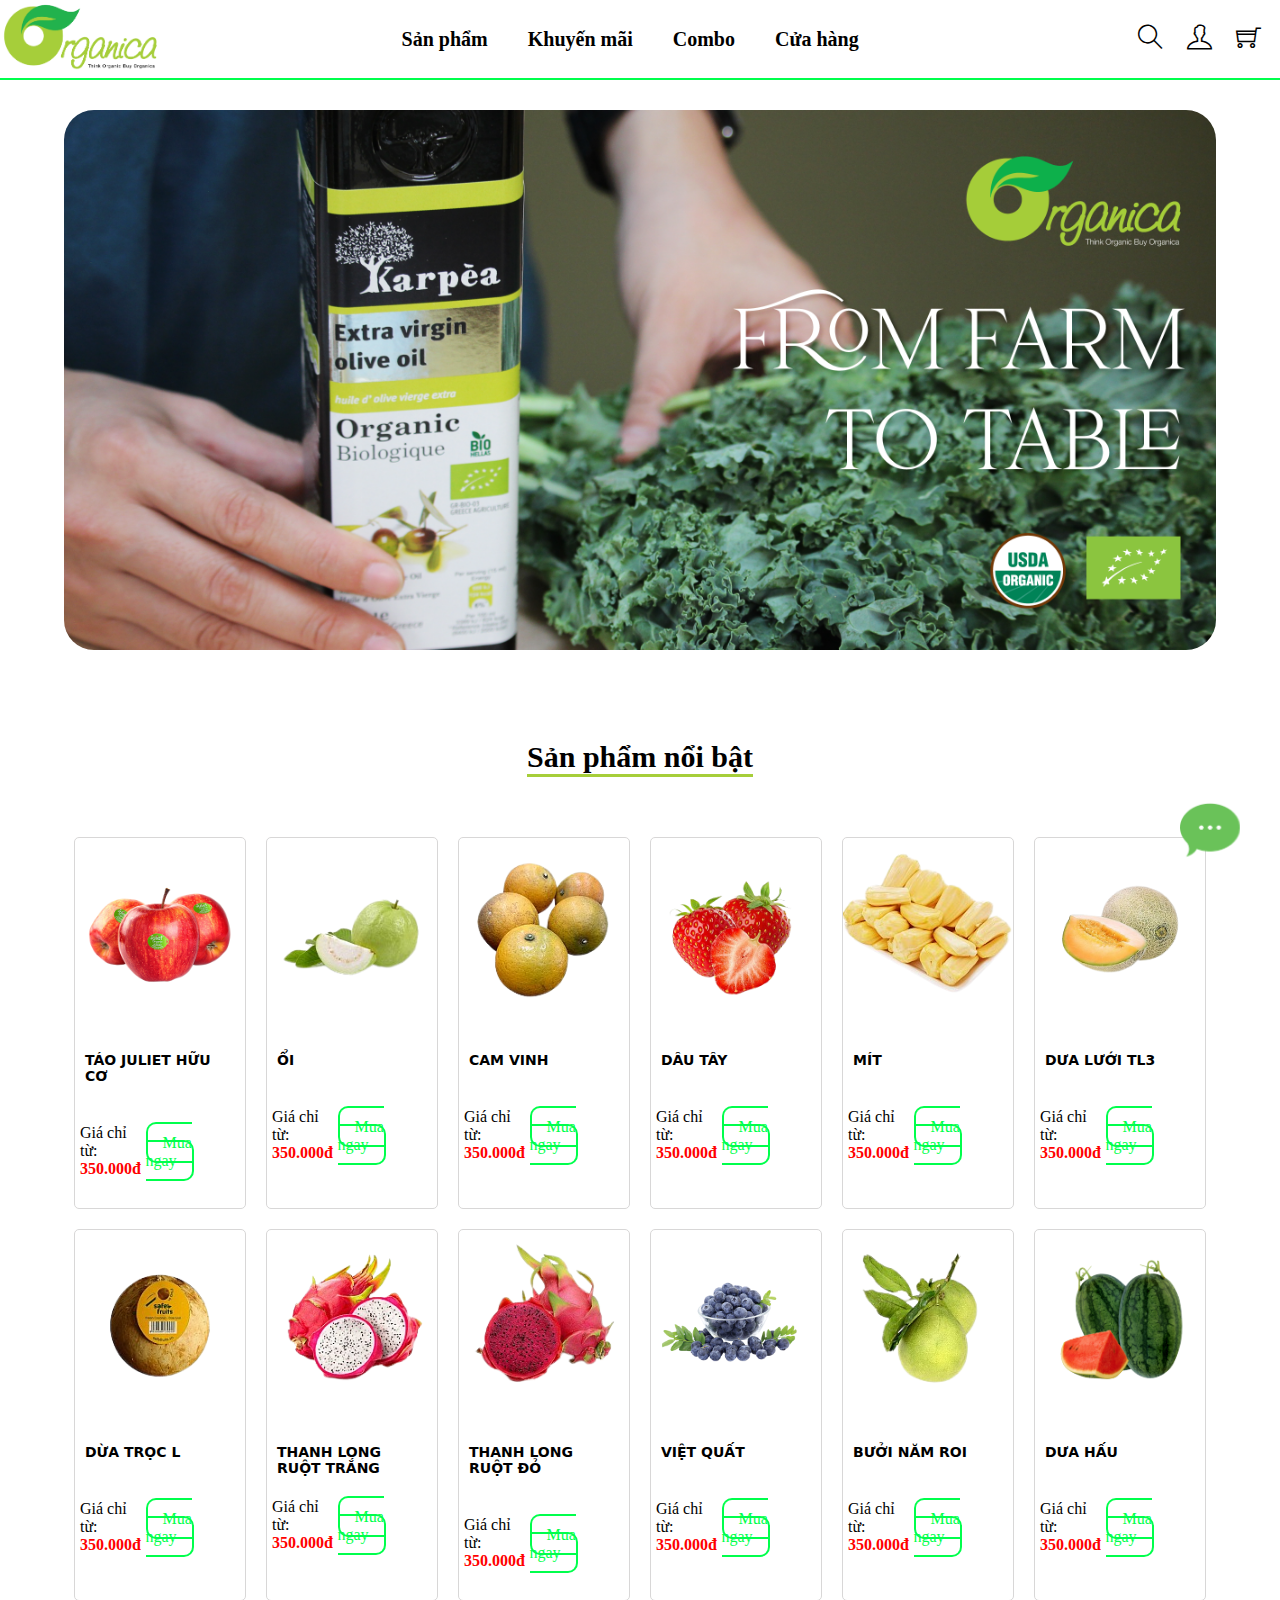
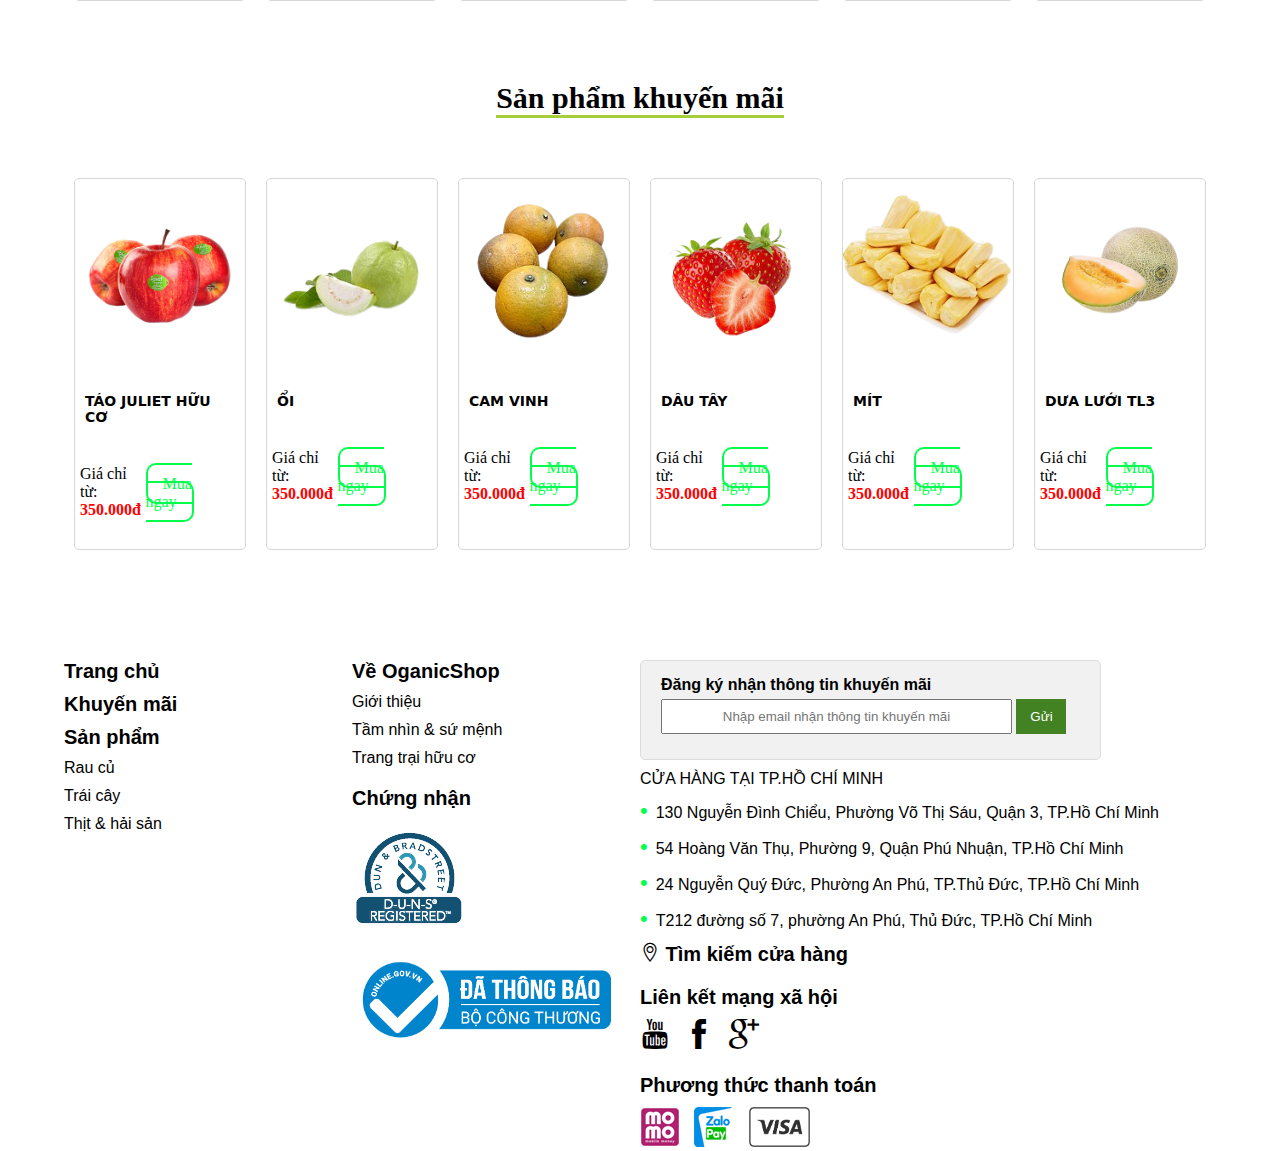
<file: index.html>
<!DOCTYPE html>
<html lang="en">

<head>
    <meta charset="UTF-8">
    <meta http-equiv="X-UA-Compatible" content="IE=edge">
    <meta name="viewport" content="width=device-width, initial-scale=1.0">
    <link rel="stylesheet" href="./Css/style.css">
    <link rel="stylesheet" href="./Asset/Icon/themify-icons-font/themify-icons/themify-icons.css">
    <title>Organic Shop</title>
    <link rel="Icon" href="./Asset/Img/Logo.png">
</head>

<body>
    <div class="container">
        <header>
            <div class="header-left">
                <a href=""><img src="./Asset/Img/bcc.png"
                        alt=""></a>
            </div>

            <div class="header-center">
                <ul>
                    <li class="ml20"><a href="#">Sản phẩm</a>
                        <ul>
                            <li><a href="">Trái cây</a></li>
                            <li><a href="">Rau củ</a></li>
                            <li><a href="">Thịt & hải sản</a></li>
                        </ul>
                    </li>
                </ul>

                <a href="#">Khuyến mãi</a>
                <a href="#">Combo</a>
                <a href="#">Cửa hàng</a>
            </div>

            <div class="header-right">
                <a href=""><i class="search-btn ti-search"></i></a>
                <a href="./Login/login.html"><i class="login-btn ti-user"></i></a>
                <a href="./Login/market.html"><i class="shopping-btn ti-shopping-cart"></i></a>
            </div>
        </header>

        <div class="banner">
            <img src="./Asset/Img/vv.png" alt="">
        </div>

        <div id="Trang1">

            <div id="thong-tin">
                <span>Sản phẩm nổi bật</span>

            </div>

            <div class="san-pham">
                <div class="san-pham-small">
                    <div class="hinh">
                        <a href="./Chi_tiet_san_pham/apple.html"><img src="./Asset/Img/AppleFull.png" alt=""></a>
                    </div>
                    <div class="tieu-de pdl">TÁO JULIET HỮU CƠ</div>

                    <div class="gia pdl">
                        <div class="gia pdl-left">
                            <p>Giá chỉ từ:</p>
                            <p><span>350.000đ</span></p>
                        </div>

                        <div class="gia pdl-right">
                            <a href="./Chi_tiet_san_pham/apple.html" class="mua-ngay-btn">Mua ngay</a>
                        </div>
                    </div>

                </div>



                <div class="san-pham-small">
                    <div class="hinh">
                        <a href="#"><img src="./Asset/Img/oi-removebg-preview.png" alt=""></a>
                    </div>
                    <div class="tieu-de pdl">ỔI</div>

                    <div class="gia pdl">
                        <div class="gia pdl-left">
                            <p>Giá chỉ từ:</p>
                            <p><span>350.000đ</span></p>
                        </div>

                        <div class="gia pdl-right">
                            <a href="" class="mua-ngay-btn">Mua ngay</a>
                        </div>
                    </div>

                </div>



                <div class="san-pham-small">
                    <div class="hinh">
                        <a href="#"><img src="./Asset/Img/cam-removebg-preview.png" alt=""></a>
                    </div>
                    <div class="tieu-de pdl">CAM VINH</div>

                    <div class="gia pdl">
                        <div class="gia pdl-left">
                            <p>Giá chỉ từ:</p>
                            <p><span>350.000đ</span></p>
                        </div>

                        <div class="gia pdl-right">
                            <a href="" class="mua-ngay-btn">Mua ngay</a>
                        </div>
                    </div>

                </div>



                <div class="san-pham-small">
                    <div class="hinh">
                        <a href="#"><img src="./Asset/Img/dautay-removebg-preview.png" alt=""></a>
                    </div>
                    <div class="tieu-de pdl">DÂU TÂY</div>

                    <div class="gia pdl">
                        <div class="gia pdl-left">
                            <p>Giá chỉ từ:</p>
                            <p><span>350.000đ</span></p>
                        </div>

                        <div class="gia pdl-right">
                            <a href="" class="mua-ngay-btn">Mua ngay</a>
                        </div>
                    </div>

                </div>

                <div class="san-pham-small">
                    <div class="hinh">
                        <a href="#"><img src="./Asset/Img/mit-removebg-preview.png" alt=""></a>
                    </div>
                    <div class="tieu-de pdl">MÍT</div>

                    <div class="gia pdl">
                        <div class="gia pdl-left">
                            <p>Giá chỉ từ:</p>
                            <p><span>350.000đ</span></p>
                        </div>

                        <div class="gia pdl-right">
                            <a href="" class="mua-ngay-btn">Mua ngay</a>
                        </div>
                    </div>

                </div>

                <div class="san-pham-small">
                    <div class="hinh">
                        <a href="#"><img src="./Asset/Img/dualuoi-removebg-preview.png" alt=""></a>
                    </div>
                    <div class="tieu-de pdl">DƯA LƯỚI TL3</div>

                    <div class="gia pdl">
                        <div class="gia pdl-left">
                            <p>Giá chỉ từ:</p>
                            <p><span>350.000đ</span></p>
                        </div>

                        <div class="gia pdl-right">
                            <a href="" class="mua-ngay-btn">Mua ngay</a>
                        </div>
                    </div>

                </div>


            </div>

            <div class="san-pham-bottom">
                <div class="san-pham-small">
                    <div class="hinh">
                        <a href="#"><img src="./Asset/Img/dua-removebg-preview.png" alt=""></a>
                    </div>
                    <div class="tieu-de pdl">DỪA TRỌC L</div>

                    <div class="gia pdl">
                        <div class="gia pdl-left">
                            <p>Giá chỉ từ:</p>
                            <p><span>350.000đ</span></p>
                        </div>

                        <div class="gia pdl-right">
                            <a href="" class="mua-ngay-btn">Mua ngay</a>
                        </div>
                    </div>

                </div>


                <div class="san-pham-small">
                    <div class="hinh">
                        <a href="#"><img src="./Asset/Img/thanhlongtrang-removebg-preview.png" alt=""></a>
                    </div>
                    <div class="tieu-de pdl">THANH LONG RUỘT TRẮNG</div>

                    <div class="gia pdl thanh-long-trang">
                        <div class="gia pdl-left">
                            <p>Giá chỉ từ:</p>
                            <p><span>350.000đ</span></p>
                        </div>

                        <div class="gia pdl-right">
                            <a href="" class="mua-ngay-btn">Mua ngay</a>
                        </div>
                    </div>

                </div>

                <div class="san-pham-small">
                    <div class="hinh">
                        <a href="#"><img src="./Asset/Img/thanhlong-removebg-preview.png" alt=""></a>
                    </div>
                    <div class="tieu-de pdl">THANH LONG RUỘT ĐỎ</div>

                    <div class="gia pdl ">
                        <div class="gia pdl-left">
                            <p>Giá chỉ từ:</p>
                            <p><span>350.000đ</span></p>
                        </div>

                        <div class="gia pdl-right">
                            <a href="" class="mua-ngay-btn">Mua ngay</a>
                        </div>
                    </div>

                </div>

                <div class="san-pham-small">
                    <div class="hinh">
                        <a href="#"><img src="./Asset/Img/vietquat-removebg-preview.png" alt=""></a>
                    </div>
                    <div class="tieu-de pdl">VIỆT QUẤT</div>

                    <div class="gia pdl">
                        <div class="gia pdl-left">
                            <p>Giá chỉ từ:</p>
                            <p><span>350.000đ</span></p>
                        </div>

                        <div class="gia pdl-right">
                            <a href="" class="mua-ngay-btn">Mua ngay</a>
                        </div>
                    </div>

                </div>

                <div class="san-pham-small">
                    <div class="hinh">
                        <a href="#"><img src="./Asset/Img/buoi-removebg-preview.png" alt=""></a>
                    </div>
                    <div class="tieu-de pdl">BƯỞI NĂM ROI</div>

                    <div class="gia pdl">
                        <div class="gia pdl-left">
                            <p>Giá chỉ từ:</p>
                            <p><span>350.000đ</span></p>
                        </div>

                        <div class="gia pdl-right">
                            <a href="" class="mua-ngay-btn">Mua ngay</a>
                        </div>
                    </div>

                </div>

                <div class="san-pham-small">
                    <div class="hinh">
                        <a href="#"><img src="./Asset/Img/duahau-removebg-preview.png" alt=""></a>
                    </div>
                    <div class="tieu-de pdl">DƯA HẤU</div>

                    <div class="gia pdl">
                        <div class="gia pdl-left">
                            <p>Giá chỉ từ:</p>
                            <p><span>350.000đ</span></p>
                        </div>

                        <div class="gia pdl-right">
                            <a href="" class="mua-ngay-btn">Mua ngay</a>
                        </div>
                    </div>

                </div>
            </div>
        </div>

        <!-- San pham khuyen------------------------------------------------------------------------- -->
        <div id="Trang2">

            <div id="thong-tin-2">
                <span>Sản phẩm khuyến mãi</span>

            </div>

            <div class="san-pham">
                <div class="san-pham-small">
                    <div class="hinh">
                        <a href="./Chi_tiet_san_pham/apple.html"><img src="./Asset/Img/AppleFull.png" alt=""></a>
                    </div>
                    <div class="tieu-de pdl">TÁO JULIET HỮU CƠ</div>

                    <div class="gia pdl">
                        <div class="gia pdl-left">
                            <p>Giá chỉ từ:</p>
                            <p><span>350.000đ</span></p>
                        </div>

                        <div class="gia pdl-right">
                            <a href="./Chi_tiet_san_pham/apple.html" class="mua-ngay-btn">Mua ngay</a>
                        </div>
                    </div>

                </div>



                <div class="san-pham-small">
                    <div class="hinh">
                        <a href="#"><img src="./Asset/Img/oi-removebg-preview.png" alt=""></a>
                    </div>
                    <div class="tieu-de pdl">ỔI</div>

                    <div class="gia pdl">
                        <div class="gia pdl-left">
                            <p>Giá chỉ từ:</p>
                            <p><span>350.000đ</span></p>
                        </div>

                        <div class="gia pdl-right">
                            <a href="" class="mua-ngay-btn">Mua ngay</a>
                        </div>
                    </div>

                </div>



                <div class="san-pham-small">
                    <div class="hinh">
                        <a href="#"><img src="./Asset/Img/cam-removebg-preview.png" alt=""></a>
                    </div>
                    <div class="tieu-de pdl">CAM VINH</div>

                    <div class="gia pdl">
                        <div class="gia pdl-left">
                            <p>Giá chỉ từ:</p>
                            <p><span>350.000đ</span></p>
                        </div>

                        <div class="gia pdl-right">
                            <a href="" class="mua-ngay-btn">Mua ngay</a>
                        </div>
                    </div>

                </div>



                <div class="san-pham-small">
                    <div class="hinh">
                        <a href="#"><img src="./Asset/Img/dautay-removebg-preview.png" alt=""></a>
                    </div>
                    <div class="tieu-de pdl">DÂU TÂY</div>

                    <div class="gia pdl">
                        <div class="gia pdl-left">
                            <p>Giá chỉ từ:</p>
                            <p><span>350.000đ</span></p>
                        </div>

                        <div class="gia pdl-right">
                            <a href="" class="mua-ngay-btn">Mua ngay</a>
                        </div>
                    </div>

                </div>

                <div class="san-pham-small">
                    <div class="hinh">
                        <a href="#"><img src="./Asset/Img/mit-removebg-preview.png" alt=""></a>
                    </div>
                    <div class="tieu-de pdl">MÍT</div>

                    <div class="gia pdl">
                        <div class="gia pdl-left">
                            <p>Giá chỉ từ:</p>
                            <p><span>350.000đ</span></p>
                        </div>

                        <div class="gia pdl-right">
                            <a href="" class="mua-ngay-btn">Mua ngay</a>
                        </div>
                    </div>

                </div>

                <div class="san-pham-small">
                    <div class="hinh">
                        <a href="#"><img src="./Asset/Img/dualuoi-removebg-preview.png" alt=""></a>
                    </div>
                    <div class="tieu-de pdl">DƯA LƯỚI TL3</div>

                    <div class="gia pdl">
                        <div class="gia pdl-left">
                            <p>Giá chỉ từ:</p>
                            <p><span>350.000đ</span></p>
                        </div>

                        <div class="gia pdl-right">
                            <a href="" class="mua-ngay-btn">Mua ngay</a>
                        </div>
                    </div>

                </div>


            </div>


        </div>

        <!-------------------------------------------- Fotter------------------------------------------- -->
        <footer>
            <div class="footer-1">
                <ul>
                    <li><a href="#"><p>Trang chủ</p></a></li>
                    <li><a href="#"><p>Khuyến mãi</p></a></li>
                    <li><a href="#"><p>Sản phẩm</p></a>
                        <ul class="ft1-sub">
                            <li><a href="#">Rau củ</a></li>
                            <li><a href="#">Trái cây</a></li>
                            <li><a href="#">Thịt & hải sản</a></li>
                        </ul>

                    </li>
                </ul>
            </div>

            <div class="footer-2">
                <ul>
                    <li><a href="#"><p>Về OganicShop</p> </a>
                        <ul class="ft2-sub">
                            <li><a href="#">Giới thiệu</a></li>
                            <li><a href="#">Tầm nhìn & sứ mệnh</a></li>
                            <li><a href="#">Trang trại hữu cơ</a></li>
                        </ul>
                    </li>

                </ul>


                <p><b>Chứng nhận</b></p>
                <img src="./Asset/Img/chungnhan1-removebg-preview.png" alt="">
                <img class="chungnhan-2" src="./Asset/Img/chungnhan2-removebg-preview.png" alt="">
            </div>

            <div class="footer-3">
                <div class="ft3-km">
                    <label for="">Đăng ký nhận thông tin khuyến mãi</label>
                    <div class="input-ft3">
                        <input type="text" name="email" value placeholder="Nhập email nhận thông tin khuyến mãi">
                        <span class="input-ft3-btn">
                            <button type="submit">Gửi</button>
                        </span>
                    </div>
                </div>

                <ul class="ft3-nav">
                    <li>
                        <p>CỬA HÀNG TẠI TP.HỒ CHÍ MINH</p>
                        <ul class="diachi-sub">
                            <li>130 Nguyễn Đình Chiểu, Phường Võ Thị Sáu, Quận 3, TP.Hồ Chí Minh</li>
                            <li>54 Hoàng Văn Thụ, Phường 9, Quận Phú Nhuận, TP.Hồ Chí Minh</li>
                            <li>24 Nguyễn Quý Đức, Phường An Phú, TP.Thủ Đức, TP.Hồ Chí Minh</li>
                            <li>T212 đường số 7, phường An Phú, Thủ Đức, TP.Hồ Chí Minh</li>
                        </ul>
                        <a href="./Chi_tiet_san_pham/location.html"><i class="location ti-location-pin"></i> Tìm kiếm cửa hàng</a>
                    </li>
                </ul>

                <ul class="mxh">
                    <li><p>Liên kết mạng xã hội</p>
                    <ul>
                        <li><a href=""><i class="youtube-btn ti-youtube"></i></a></li>
                        <li><a href="https://www.facebook.com/rossivo2004"><i class="facabook-btn ti-facebook"></i></a></li>
                        <li><a href=""><i class="google-btn ti-google"></i></a></li>
                    </ul>
                    </li>
                </ul>

                <ul class="pay">
                    <li><p>Phương thức thanh toán</p>
                    <ul class="mt10">
                        <li><img src="./Asset/Img/pay/zalo.png" alt=""></li>
                        <li><img src="./Asset/Img/pay/momo.png" alt=""></li>
                        <li><img class="visa-icon" src="./Asset/Img/pay/visa-removebg-preview.png" alt=""></li>
                    </ul>
                    </li>
                </ul>
            </div>
            

        </footer>

        <div class="chat-icon">
            <a href="#"><img src="./Asset/Img/chat-removebg-preview.png" alt=""></a>
        </div>

    </div>
</body>

</html>
</file>
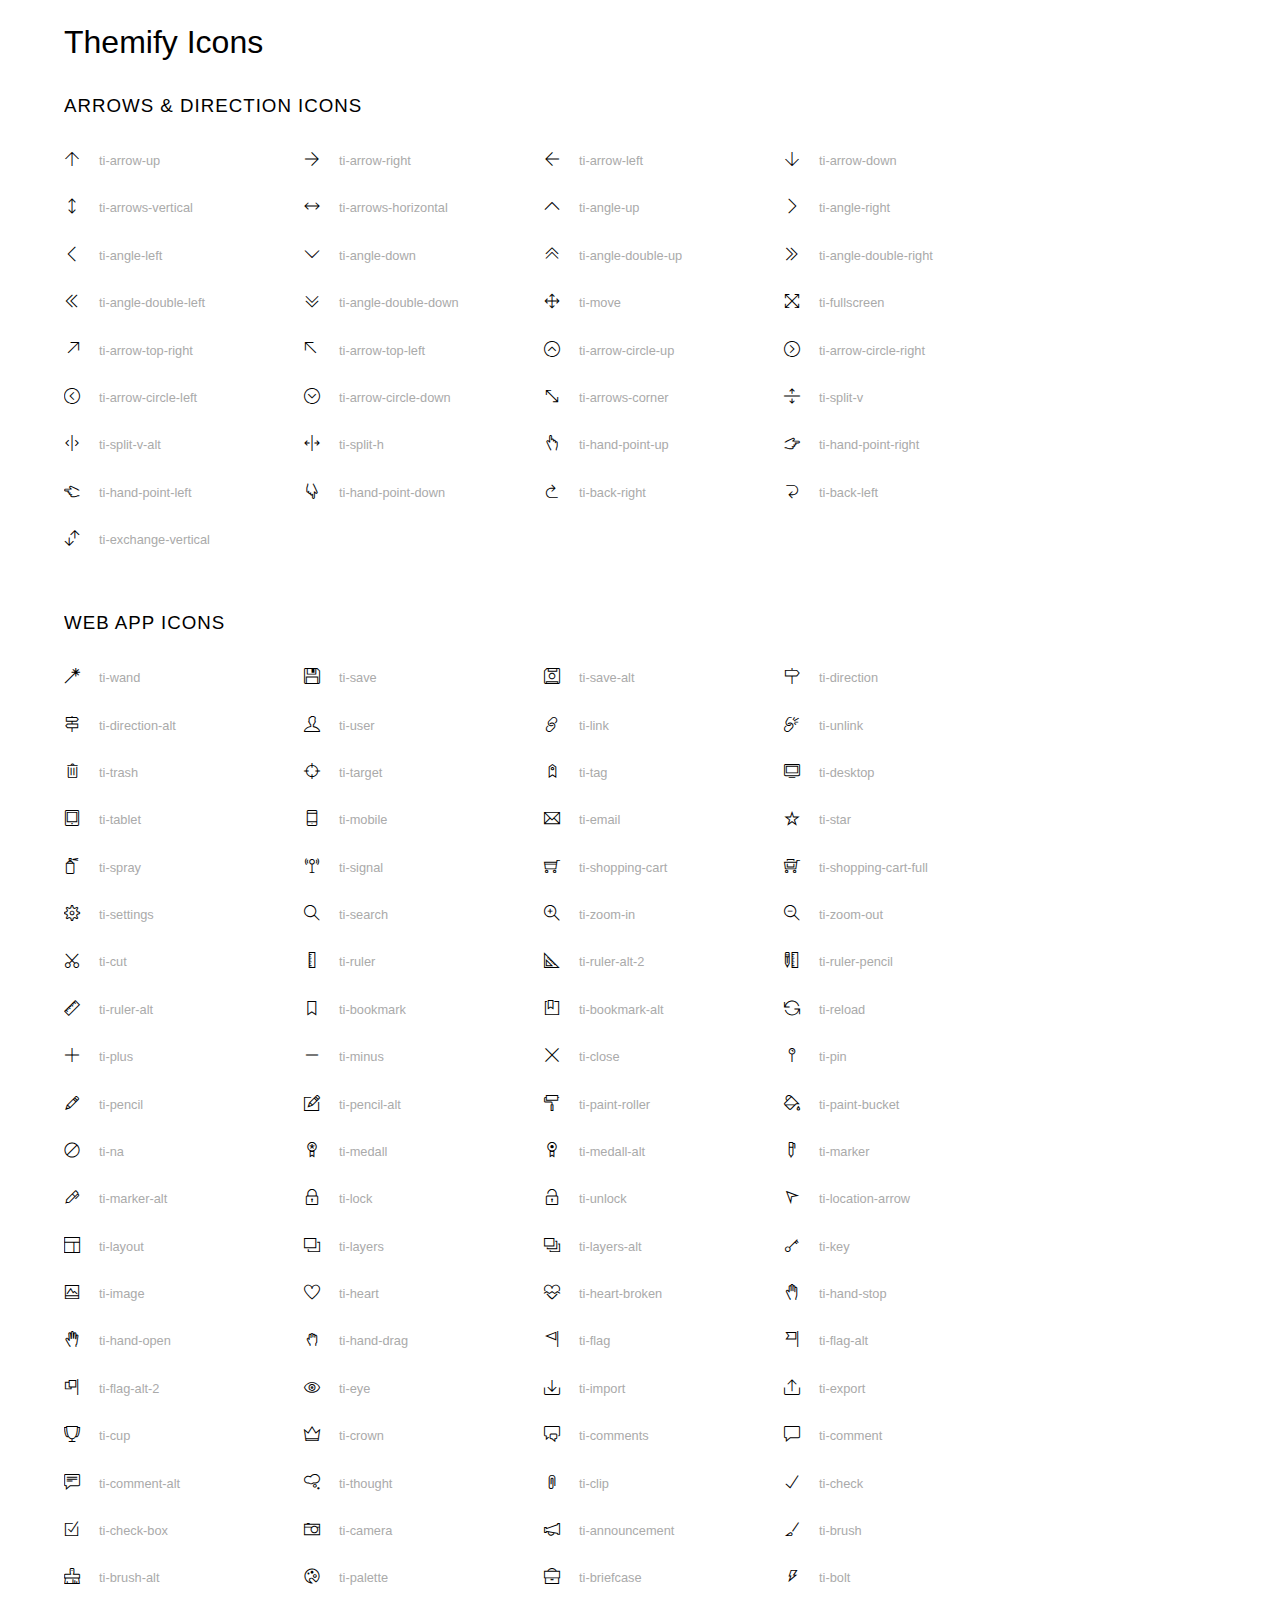
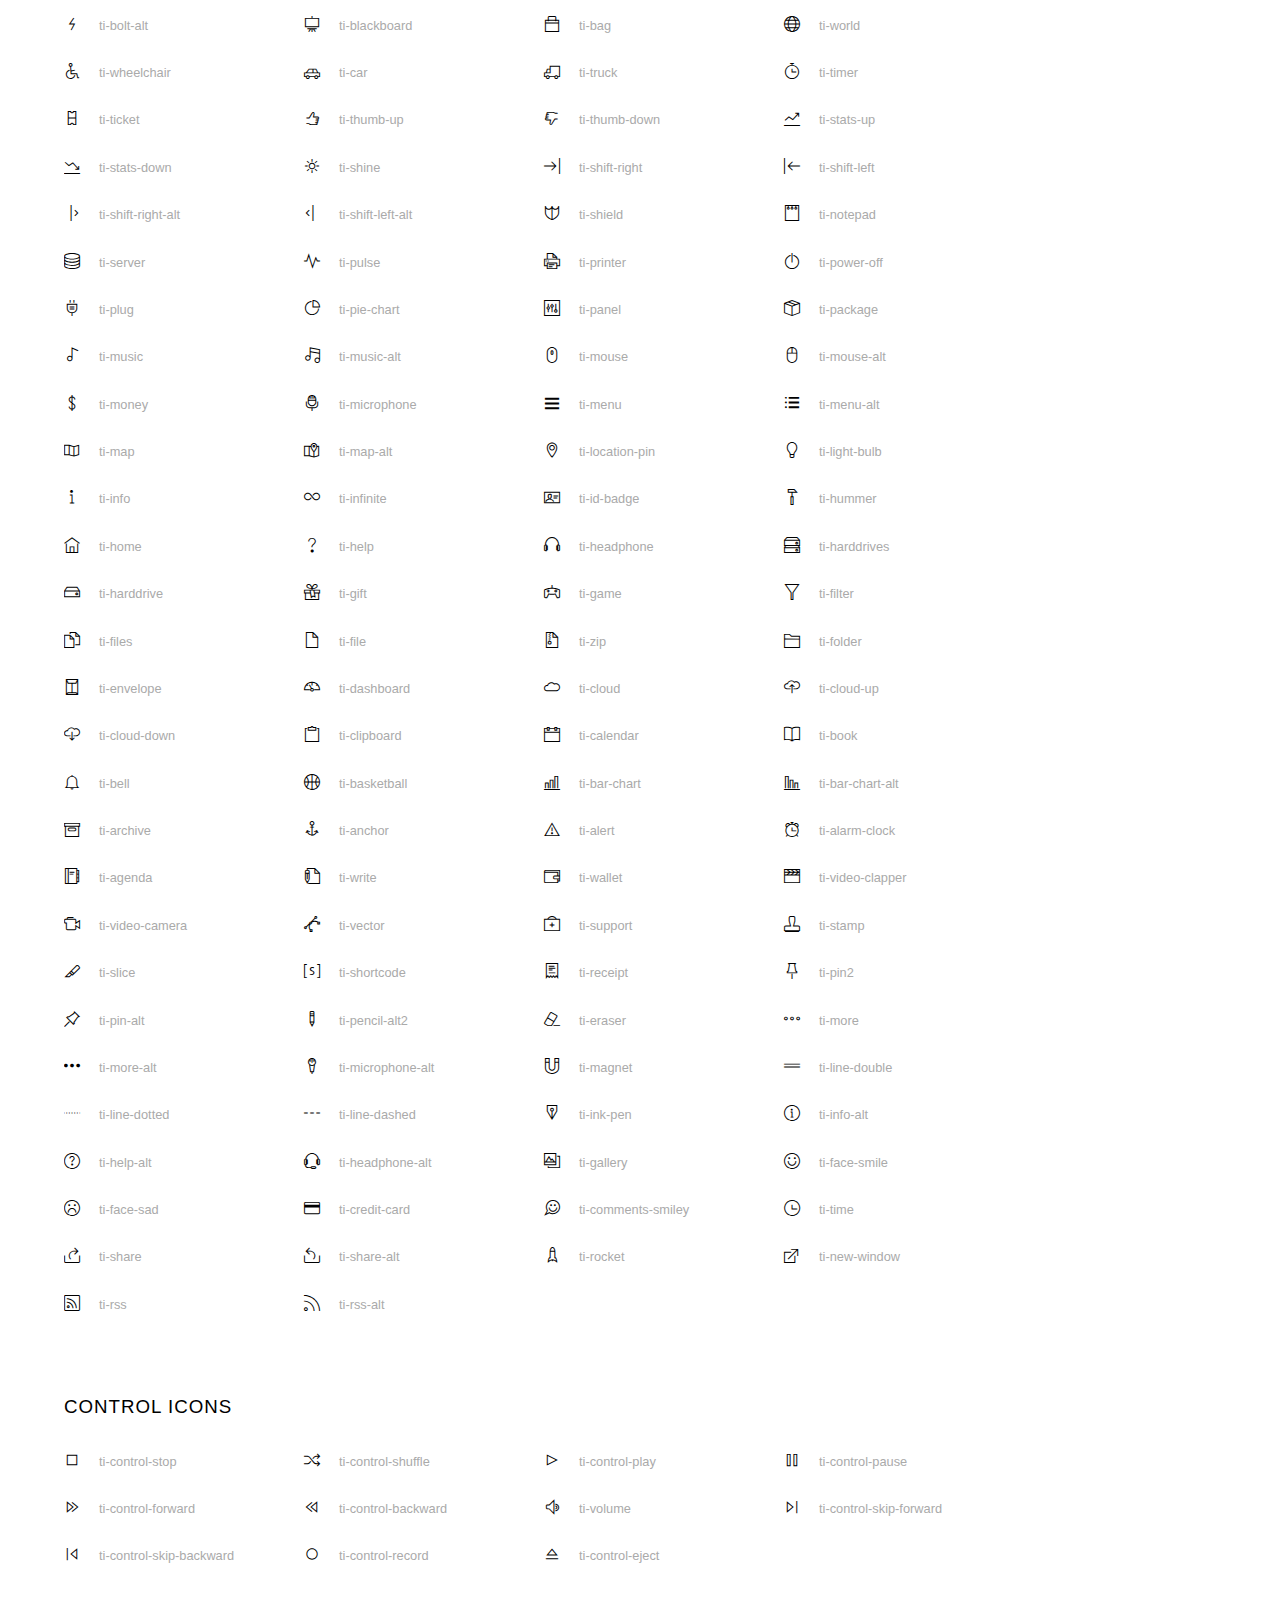
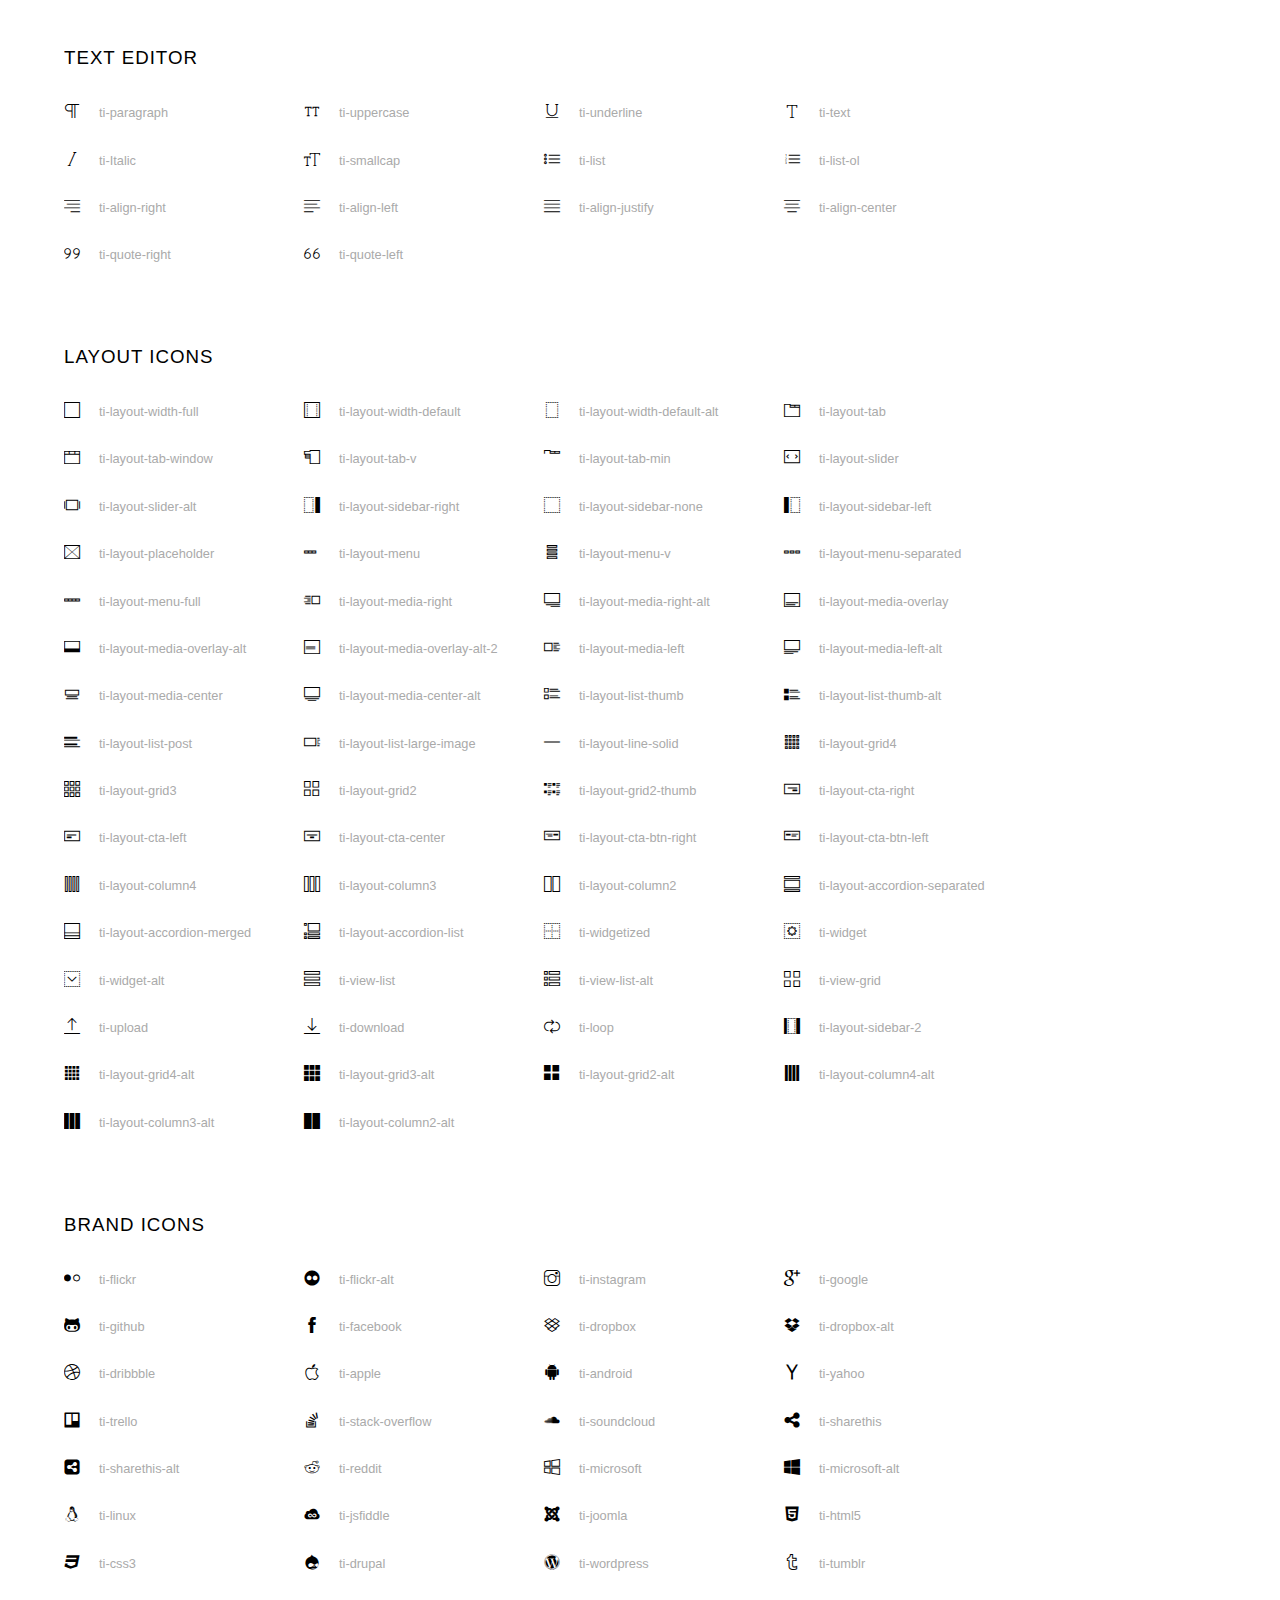
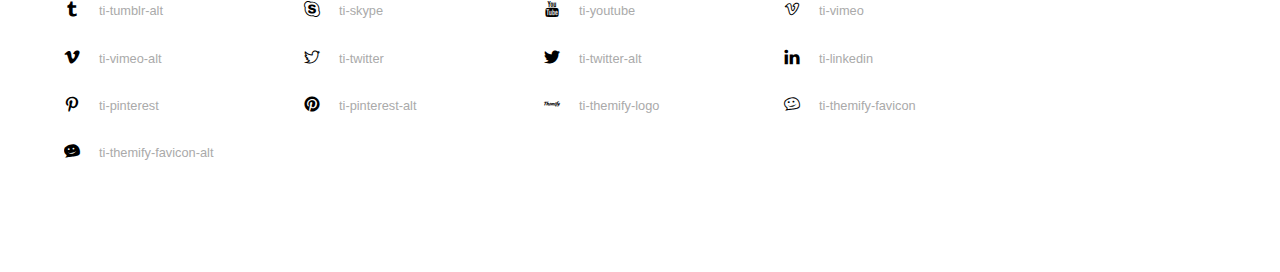
<file: Asset/Icon/themify-icons-font/themify-icons/index.html>
<!doctype html>
<html>
<head>
	<meta charset="utf-8">
	<title>Themify Icon Font</title>
	<meta name="viewport" content="width=device-width">
	<link rel="stylesheet" href="demo-files/demo.css">
	<link rel="stylesheet" href="themify-icons.css">
	<!--[if lt IE 8]><!-->
	<link rel="stylesheet" href="ie7/ie7.css">
	<!--<![endif]-->
</head>
<body>
	<h1>Themify Icons</h1>

	<div class="icon-section">

		<div class="icon-section">
			<h3>Arrows &amp; Direction Icons </h3>

			<div class="icon-container">
				<span class="ti-arrow-up"></span><span class="icon-name"> ti-arrow-up</span>
			</div>
			<div class="icon-container">
				<span class="ti-arrow-right"></span><span class="icon-name"> ti-arrow-right</span>
			</div>
			<div class="icon-container">
				<span class="ti-arrow-left"></span><span class="icon-name"> ti-arrow-left</span>
			</div>
			<div class="icon-container">
				<span class="ti-arrow-down"></span><span class="icon-name"> ti-arrow-down</span>
			</div>
			<div class="icon-container">
				<span class="ti-arrows-vertical"></span><span class="icon-name"> ti-arrows-vertical</span>
			</div>
			<div class="icon-container">
				<span class="ti-arrows-horizontal"></span><span class="icon-name"> ti-arrows-horizontal</span>
			</div>
			<div class="icon-container">
				<span class="ti-angle-up"></span><span class="icon-name"> ti-angle-up</span>
			</div>
			<div class="icon-container">
				<span class="ti-angle-right"></span><span class="icon-name"> ti-angle-right</span>
			</div>
			<div class="icon-container">
				<span class="ti-angle-left"></span><span class="icon-name"> ti-angle-left</span>
			</div>
			<div class="icon-container">
				<span class="ti-angle-down"></span><span class="icon-name"> ti-angle-down</span>
			</div>	
			<div class="icon-container">
				<span class="ti-angle-double-up"></span><span class="icon-name"> ti-angle-double-up</span>
			</div>
			<div class="icon-container">
				<span class="ti-angle-double-right"></span><span class="icon-name"> ti-angle-double-right</span>
			</div>
			<div class="icon-container">
				<span class="ti-angle-double-left"></span><span class="icon-name"> ti-angle-double-left</span>
			</div>
			<div class="icon-container">
				<span class="ti-angle-double-down"></span><span class="icon-name"> ti-angle-double-down</span>
			</div>					
			<div class="icon-container">
				<span class="ti-move"></span><span class="icon-name"> ti-move</span>
			</div>
			<div class="icon-container">
				<span class="ti-fullscreen"></span><span class="icon-name"> ti-fullscreen</span>
			</div>
			<div class="icon-container">
				<span class="ti-arrow-top-right"></span><span class="icon-name"> ti-arrow-top-right</span>
			</div>
			<div class="icon-container">
				<span class="ti-arrow-top-left"></span><span class="icon-name"> ti-arrow-top-left</span>
			</div>
			<div class="icon-container">
				<span class="ti-arrow-circle-up"></span><span class="icon-name"> ti-arrow-circle-up</span>
			</div>
			<div class="icon-container">
				<span class="ti-arrow-circle-right"></span><span class="icon-name"> ti-arrow-circle-right</span>
			</div>
			<div class="icon-container">
				<span class="ti-arrow-circle-left"></span><span class="icon-name"> ti-arrow-circle-left</span>
			</div>
			<div class="icon-container">
				<span class="ti-arrow-circle-down"></span><span class="icon-name"> ti-arrow-circle-down</span>
			</div>
			<div class="icon-container">
				<span class="ti-arrows-corner"></span><span class="icon-name"> ti-arrows-corner</span>
			</div>
			<div class="icon-container">
				<span class="ti-split-v"></span><span class="icon-name"> ti-split-v</span>
			</div>

			<div class="icon-container">
				<span class="ti-split-v-alt"></span><span class="icon-name"> ti-split-v-alt</span>
			</div>
			<div class="icon-container">
				<span class="ti-split-h"></span><span class="icon-name"> ti-split-h</span>
			</div>
			<div class="icon-container">
				<span class="ti-hand-point-up"></span><span class="icon-name"> ti-hand-point-up</span>
			</div>
			<div class="icon-container">
				<span class="ti-hand-point-right"></span><span class="icon-name"> ti-hand-point-right</span>
			</div>
			<div class="icon-container">
				<span class="ti-hand-point-left"></span><span class="icon-name"> ti-hand-point-left</span>
			</div>
			<div class="icon-container">
				<span class="ti-hand-point-down"></span><span class="icon-name"> ti-hand-point-down</span>
			</div>
			<div class="icon-container">
				<span class="ti-back-right"></span><span class="icon-name"> ti-back-right</span>
			</div>
			<div class="icon-container">
				<span class="ti-back-left"></span><span class="icon-name"> ti-back-left</span>
			</div>
			<div class="icon-container">
				<span class="ti-exchange-vertical"></span><span class="icon-name"> ti-exchange-vertical</span>
			</div>

		</div> <!-- Arrows Icons -->



		<h3>Web App Icons</h3>
		
		<div class="icon-section">

			<div class="icon-container">
				<span class="ti-wand"></span><span class="icon-name"> ti-wand</span>
			</div>
			<div class="icon-container">
				<span class="ti-save"></span><span class="icon-name"> ti-save</span>
			</div>
			<div class="icon-container">
				<span class="ti-save-alt"></span><span class="icon-name"> ti-save-alt</span>
			</div>

			<div class="icon-container">
				<span class="ti-direction"></span><span class="icon-name"> ti-direction</span>
			</div>
			<div class="icon-container">
				<span class="ti-direction-alt"></span><span class="icon-name"> ti-direction-alt</span>
			</div>
			<div class="icon-container">
				<span class="ti-user"></span><span class="icon-name"> ti-user</span>
			</div>
			<div class="icon-container">
				<span class="ti-link"></span><span class="icon-name"> ti-link</span>
			</div>
			<div class="icon-container">
				<span class="ti-unlink"></span><span class="icon-name"> ti-unlink</span>
			</div>
			<div class="icon-container">
				<span class="ti-trash"></span><span class="icon-name"> ti-trash</span>
			</div>
			<div class="icon-container">
				<span class="ti-target"></span><span class="icon-name"> ti-target</span>
			</div>
			<div class="icon-container">
				<span class="ti-tag"></span><span class="icon-name"> ti-tag</span>
			</div>
			<div class="icon-container">
				<span class="ti-desktop"></span><span class="icon-name"> ti-desktop</span>
			</div>
			<div class="icon-container">
				<span class="ti-tablet"></span><span class="icon-name"> ti-tablet</span>
			</div>
			<div class="icon-container">
				<span class="ti-mobile"></span><span class="icon-name"> ti-mobile</span>
			</div>
			<div class="icon-container">
				<span class="ti-email"></span><span class="icon-name"> ti-email</span>
			</div>	
			<div class="icon-container">
				<span class="ti-star"></span><span class="icon-name"> ti-star</span>
			</div>
			<div class="icon-container">
				<span class="ti-spray"></span><span class="icon-name"> ti-spray</span>
			</div>
			<div class="icon-container">
				<span class="ti-signal"></span><span class="icon-name"> ti-signal</span>
			</div>
			<div class="icon-container">
				<span class="ti-shopping-cart"></span><span class="icon-name"> ti-shopping-cart</span>
			</div>
			<div class="icon-container">
				<span class="ti-shopping-cart-full"></span><span class="icon-name"> ti-shopping-cart-full</span>
			</div>
			<div class="icon-container">
				<span class="ti-settings"></span><span class="icon-name"> ti-settings</span>
			</div>
			<div class="icon-container">
				<span class="ti-search"></span><span class="icon-name"> ti-search</span>
			</div>
			<div class="icon-container">
				<span class="ti-zoom-in"></span><span class="icon-name"> ti-zoom-in</span>
			</div>
			<div class="icon-container">
				<span class="ti-zoom-out"></span><span class="icon-name"> ti-zoom-out</span>
			</div>
			<div class="icon-container">
				<span class="ti-cut"></span><span class="icon-name"> ti-cut</span>
			</div>
			<div class="icon-container">
				<span class="ti-ruler"></span><span class="icon-name"> ti-ruler</span>
			</div>
			<div class="icon-container">
				<span class="ti-ruler-alt-2"></span><span class="icon-name"> ti-ruler-alt-2</span>
			</div>			
			<div class="icon-container">
				<span class="ti-ruler-pencil"></span><span class="icon-name"> ti-ruler-pencil</span>
			</div>
			<div class="icon-container">
				<span class="ti-ruler-alt"></span><span class="icon-name"> ti-ruler-alt</span>
			</div>
			<div class="icon-container">
				<span class="ti-bookmark"></span><span class="icon-name"> ti-bookmark</span>
			</div>
			<div class="icon-container">
				<span class="ti-bookmark-alt"></span><span class="icon-name"> ti-bookmark-alt</span>
			</div>
			<div class="icon-container">
				<span class="ti-reload"></span><span class="icon-name"> ti-reload</span>
			</div>
			<div class="icon-container">
				<span class="ti-plus"></span><span class="icon-name"> ti-plus</span>
			</div>
			<div class="icon-container">
				<span class="ti-minus"></span><span class="icon-name"> ti-minus</span>
			</div>
			<div class="icon-container">
				<span class="ti-close"></span><span class="icon-name"> ti-close</span>
			</div>			
			<div class="icon-container">
				<span class="ti-pin"></span><span class="icon-name"> ti-pin</span>
			</div>
			<div class="icon-container">
				<span class="ti-pencil"></span><span class="icon-name"> ti-pencil</span>
			</div>
					
		  	<div class="icon-container">
				<span class="ti-pencil-alt"></span><span class="icon-name"> ti-pencil-alt</span>
			</div>
			<div class="icon-container">
				<span class="ti-paint-roller"></span><span class="icon-name"> ti-paint-roller</span>
			</div>
			<div class="icon-container">
				<span class="ti-paint-bucket"></span><span class="icon-name"> ti-paint-bucket</span>
			</div>
			<div class="icon-container">
				<span class="ti-na"></span><span class="icon-name"> ti-na</span>
			</div>
			<div class="icon-container">
				<span class="ti-medall"></span><span class="icon-name"> ti-medall</span>
			</div>
			<div class="icon-container">
				<span class="ti-medall-alt"></span><span class="icon-name"> ti-medall-alt</span>
			</div>
			<div class="icon-container">
				<span class="ti-marker"></span><span class="icon-name"> ti-marker</span>
			</div>
			<div class="icon-container">
				<span class="ti-marker-alt"></span><span class="icon-name"> ti-marker-alt</span>
			</div>

			<div class="icon-container">
				<span class="ti-lock"></span><span class="icon-name"> ti-lock</span>
			</div>
			<div class="icon-container">
				<span class="ti-unlock"></span><span class="icon-name"> ti-unlock</span>
			</div>
			<div class="icon-container">
				<span class="ti-location-arrow"></span><span class="icon-name"> ti-location-arrow</span>
			</div>
			<div class="icon-container">
				<span class="ti-layout"></span><span class="icon-name"> ti-layout</span>
			</div>
			<div class="icon-container">
				<span class="ti-layers"></span><span class="icon-name"> ti-layers</span>
			</div>
			<div class="icon-container">
				<span class="ti-layers-alt"></span><span class="icon-name"> ti-layers-alt</span>
			</div>
			<div class="icon-container">
				<span class="ti-key"></span><span class="icon-name"> ti-key</span>
			</div>
			<div class="icon-container">
				<span class="ti-image"></span><span class="icon-name"> ti-image</span>
			</div>
			<div class="icon-container">
				<span class="ti-heart"></span><span class="icon-name"> ti-heart</span>
			</div>
			<div class="icon-container">
				<span class="ti-heart-broken"></span><span class="icon-name"> ti-heart-broken</span>
			</div>
			<div class="icon-container">
				<span class="ti-hand-stop"></span><span class="icon-name"> ti-hand-stop</span>
			</div>
			<div class="icon-container">
				<span class="ti-hand-open"></span><span class="icon-name"> ti-hand-open</span>
			</div>
			<div class="icon-container">
				<span class="ti-hand-drag"></span><span class="icon-name"> ti-hand-drag</span>
			</div>
			<div class="icon-container">
				<span class="ti-flag"></span><span class="icon-name"> ti-flag</span>
			</div>
			<div class="icon-container">
				<span class="ti-flag-alt"></span><span class="icon-name"> ti-flag-alt</span>
			</div>
			<div class="icon-container">
				<span class="ti-flag-alt-2"></span><span class="icon-name"> ti-flag-alt-2</span>
			</div>
			<div class="icon-container">
				<span class="ti-eye"></span><span class="icon-name"> ti-eye</span>
			</div>
			<div class="icon-container">
				<span class="ti-import"></span><span class="icon-name"> ti-import</span>
			</div>			
			<div class="icon-container">
				<span class="ti-export"></span><span class="icon-name"> ti-export</span>
			</div>
			<div class="icon-container">
				<span class="ti-cup"></span><span class="icon-name"> ti-cup</span>
			</div>
			<div class="icon-container">
				<span class="ti-crown"></span><span class="icon-name"> ti-crown</span>
			</div>
			<div class="icon-container">
				<span class="ti-comments"></span><span class="icon-name"> ti-comments</span>
			</div>
			<div class="icon-container">
				<span class="ti-comment"></span><span class="icon-name"> ti-comment</span>
			</div>
			<div class="icon-container">
				<span class="ti-comment-alt"></span><span class="icon-name"> ti-comment-alt</span>
			</div>
			<div class="icon-container">
				<span class="ti-thought"></span><span class="icon-name"> ti-thought</span>
			</div>			
			<div class="icon-container">
				<span class="ti-clip"></span><span class="icon-name"> ti-clip</span>
			</div>

			<div class="icon-container">
				<span class="ti-check"></span><span class="icon-name"> ti-check</span>
			</div>
			<div class="icon-container">
				<span class="ti-check-box"></span><span class="icon-name"> ti-check-box</span>
			</div>
			<div class="icon-container">
				<span class="ti-camera"></span><span class="icon-name"> ti-camera</span>
			</div>
			<div class="icon-container">
				<span class="ti-announcement"></span><span class="icon-name"> ti-announcement</span>
			</div>
			<div class="icon-container">
				<span class="ti-brush"></span><span class="icon-name"> ti-brush</span>
			</div>
			<div class="icon-container">
				<span class="ti-brush-alt"></span><span class="icon-name"> ti-brush-alt</span>
			</div>
			<div class="icon-container">
				<span class="ti-palette"></span><span class="icon-name"> ti-palette</span>
			</div>			
			<div class="icon-container">
				<span class="ti-briefcase"></span><span class="icon-name"> ti-briefcase</span>
			</div>
			<div class="icon-container">
				<span class="ti-bolt"></span><span class="icon-name"> ti-bolt</span>
			</div>
			<div class="icon-container">
				<span class="ti-bolt-alt"></span><span class="icon-name"> ti-bolt-alt</span>
			</div>
			<div class="icon-container">
				<span class="ti-blackboard"></span><span class="icon-name"> ti-blackboard</span>
			</div>
			<div class="icon-container">
				<span class="ti-bag"></span><span class="icon-name"> ti-bag</span>
			</div>
			<div class="icon-container">
				<span class="ti-world"></span><span class="icon-name"> ti-world</span>
			</div>
			<div class="icon-container">
				<span class="ti-wheelchair"></span><span class="icon-name"> ti-wheelchair</span>
			</div>
			<div class="icon-container">
				<span class="ti-car"></span><span class="icon-name"> ti-car</span>
			</div>
			<div class="icon-container">
				<span class="ti-truck"></span><span class="icon-name"> ti-truck</span>
			</div>
			<div class="icon-container">
				<span class="ti-timer"></span><span class="icon-name"> ti-timer</span>
			</div>
			<div class="icon-container">
				<span class="ti-ticket"></span><span class="icon-name"> ti-ticket</span>
			</div>
			<div class="icon-container">
				<span class="ti-thumb-up"></span><span class="icon-name"> ti-thumb-up</span>
			</div>
			<div class="icon-container">
				<span class="ti-thumb-down"></span><span class="icon-name"> ti-thumb-down</span>
			</div>

			<div class="icon-container">
				<span class="ti-stats-up"></span><span class="icon-name"> ti-stats-up</span>
			</div>
			<div class="icon-container">
				<span class="ti-stats-down"></span><span class="icon-name"> ti-stats-down</span>
			</div>
			<div class="icon-container">
				<span class="ti-shine"></span><span class="icon-name"> ti-shine</span>
			</div>
			<div class="icon-container">
				<span class="ti-shift-right"></span><span class="icon-name"> ti-shift-right</span>
			</div>
			<div class="icon-container">
				<span class="ti-shift-left"></span><span class="icon-name"> ti-shift-left</span>
			</div>

			<div class="icon-container">
				<span class="ti-shift-right-alt"></span><span class="icon-name"> ti-shift-right-alt</span>
			</div>
			<div class="icon-container">
				<span class="ti-shift-left-alt"></span><span class="icon-name"> ti-shift-left-alt</span>
			</div>
			<div class="icon-container">
				<span class="ti-shield"></span><span class="icon-name"> ti-shield</span>
			</div>
			<div class="icon-container">
				<span class="ti-notepad"></span><span class="icon-name"> ti-notepad</span>
			</div>
			<div class="icon-container">
				<span class="ti-server"></span><span class="icon-name"> ti-server</span>
			</div>

			<div class="icon-container">
				<span class="ti-pulse"></span><span class="icon-name"> ti-pulse</span>
			</div>
			<div class="icon-container">
				<span class="ti-printer"></span><span class="icon-name"> ti-printer</span>
			</div>
			<div class="icon-container">
				<span class="ti-power-off"></span><span class="icon-name"> ti-power-off</span>
			</div>
			<div class="icon-container">
				<span class="ti-plug"></span><span class="icon-name"> ti-plug</span>
			</div>
			<div class="icon-container">
				<span class="ti-pie-chart"></span><span class="icon-name"> ti-pie-chart</span>
			</div>

			<div class="icon-container">
				<span class="ti-panel"></span><span class="icon-name"> ti-panel</span>
			</div>
			<div class="icon-container">
				<span class="ti-package"></span><span class="icon-name"> ti-package</span>
			</div>
			<div class="icon-container">
				<span class="ti-music"></span><span class="icon-name"> ti-music</span>
			</div>
			<div class="icon-container">
				<span class="ti-music-alt"></span><span class="icon-name"> ti-music-alt</span>
			</div>
			<div class="icon-container">
				<span class="ti-mouse"></span><span class="icon-name"> ti-mouse</span>
			</div>
			<div class="icon-container">
				<span class="ti-mouse-alt"></span><span class="icon-name"> ti-mouse-alt</span>
			</div>
			<div class="icon-container">
				<span class="ti-money"></span><span class="icon-name"> ti-money</span>
			</div>
			<div class="icon-container">
				<span class="ti-microphone"></span><span class="icon-name"> ti-microphone</span>
			</div>
			<div class="icon-container">
				<span class="ti-menu"></span><span class="icon-name"> ti-menu</span>
			</div>
			<div class="icon-container">
				<span class="ti-menu-alt"></span><span class="icon-name"> ti-menu-alt</span>
			</div>
			<div class="icon-container">
				<span class="ti-map"></span><span class="icon-name"> ti-map</span>
			</div>
			<div class="icon-container">
				<span class="ti-map-alt"></span><span class="icon-name"> ti-map-alt</span>
			</div>

			<div class="icon-container">
				<span class="ti-location-pin"></span><span class="icon-name"> ti-location-pin</span>
			</div>

			<div class="icon-container">
				<span class="ti-light-bulb"></span><span class="icon-name"> ti-light-bulb</span>
			</div>
			<div class="icon-container">
				<span class="ti-info"></span><span class="icon-name"> ti-info</span>
			</div>
			<div class="icon-container">
				<span class="ti-infinite"></span><span class="icon-name"> ti-infinite</span>
			</div>
			<div class="icon-container">
				<span class="ti-id-badge"></span><span class="icon-name"> ti-id-badge</span>
			</div>
			<div class="icon-container">
				<span class="ti-hummer"></span><span class="icon-name"> ti-hummer</span>
			</div>
			<div class="icon-container">
				<span class="ti-home"></span><span class="icon-name"> ti-home</span>
			</div>
			<div class="icon-container">
				<span class="ti-help"></span><span class="icon-name"> ti-help</span>
			</div>
			<div class="icon-container">
				<span class="ti-headphone"></span><span class="icon-name"> ti-headphone</span>
			</div>
			<div class="icon-container">
				<span class="ti-harddrives"></span><span class="icon-name"> ti-harddrives</span>
			</div>
			<div class="icon-container">
				<span class="ti-harddrive"></span><span class="icon-name"> ti-harddrive</span>
			</div>
			<div class="icon-container">
				<span class="ti-gift"></span><span class="icon-name"> ti-gift</span>
			</div>
			<div class="icon-container">
				<span class="ti-game"></span><span class="icon-name"> ti-game</span>
			</div>
			<div class="icon-container">
				<span class="ti-filter"></span><span class="icon-name"> ti-filter</span>
			</div>
			<div class="icon-container">
				<span class="ti-files"></span><span class="icon-name"> ti-files</span>
			</div>
			<div class="icon-container">
				<span class="ti-file"></span><span class="icon-name"> ti-file</span>
			</div>
			<div class="icon-container">
				<span class="ti-zip"></span><span class="icon-name"> ti-zip</span>
			</div>
			<div class="icon-container">
				<span class="ti-folder"></span><span class="icon-name"> ti-folder</span>
			</div>			
			<div class="icon-container">
				<span class="ti-envelope"></span><span class="icon-name"> ti-envelope</span>
			</div>


			<div class="icon-container">
				<span class="ti-dashboard"></span><span class="icon-name"> ti-dashboard</span>
			</div>
			<div class="icon-container">
				<span class="ti-cloud"></span><span class="icon-name"> ti-cloud</span>
			</div>
			<div class="icon-container">
				<span class="ti-cloud-up"></span><span class="icon-name"> ti-cloud-up</span>
			</div>
			<div class="icon-container">
				<span class="ti-cloud-down"></span><span class="icon-name"> ti-cloud-down</span>
			</div>
			<div class="icon-container">
				<span class="ti-clipboard"></span><span class="icon-name"> ti-clipboard</span>
			</div>
			<div class="icon-container">
				<span class="ti-calendar"></span><span class="icon-name"> ti-calendar</span>
			</div>
			<div class="icon-container">
				<span class="ti-book"></span><span class="icon-name"> ti-book</span>
			</div>
			<div class="icon-container">
				<span class="ti-bell"></span><span class="icon-name"> ti-bell</span>
			</div>
			<div class="icon-container">
				<span class="ti-basketball"></span><span class="icon-name"> ti-basketball</span>
			</div>
			<div class="icon-container">
				<span class="ti-bar-chart"></span><span class="icon-name"> ti-bar-chart</span>
			</div>
			<div class="icon-container">
				<span class="ti-bar-chart-alt"></span><span class="icon-name"> ti-bar-chart-alt</span>
			</div>


			<div class="icon-container">
				<span class="ti-archive"></span><span class="icon-name"> ti-archive</span>
			</div>
			<div class="icon-container">
				<span class="ti-anchor"></span><span class="icon-name"> ti-anchor</span>
			</div>

			<div class="icon-container">
				<span class="ti-alert"></span><span class="icon-name"> ti-alert</span>
			</div>
			<div class="icon-container">
				<span class="ti-alarm-clock"></span><span class="icon-name"> ti-alarm-clock</span>
			</div>
			<div class="icon-container">
				<span class="ti-agenda"></span><span class="icon-name"> ti-agenda</span>
			</div>
			<div class="icon-container">
				<span class="ti-write"></span><span class="icon-name"> ti-write</span>
			</div>

			<div class="icon-container">
				<span class="ti-wallet"></span><span class="icon-name"> ti-wallet</span>
			</div>
			<div class="icon-container">
				<span class="ti-video-clapper"></span><span class="icon-name"> ti-video-clapper</span>
			</div>
			<div class="icon-container">
				<span class="ti-video-camera"></span><span class="icon-name"> ti-video-camera</span>
			</div>
			<div class="icon-container">
				<span class="ti-vector"></span><span class="icon-name"> ti-vector</span>
			</div>

			<div class="icon-container">
				<span class="ti-support"></span><span class="icon-name"> ti-support</span>
			</div>
			<div class="icon-container">
				<span class="ti-stamp"></span><span class="icon-name"> ti-stamp</span>
			</div>
			<div class="icon-container">
				<span class="ti-slice"></span><span class="icon-name"> ti-slice</span>
			</div>
			<div class="icon-container">
				<span class="ti-shortcode"></span><span class="icon-name"> ti-shortcode</span>
			</div>
			<div class="icon-container">
				<span class="ti-receipt"></span><span class="icon-name"> ti-receipt</span>
			</div>
			<div class="icon-container">
				<span class="ti-pin2"></span><span class="icon-name"> ti-pin2</span>
			</div>
			<div class="icon-container">
				<span class="ti-pin-alt"></span><span class="icon-name"> ti-pin-alt</span>
			</div>
			<div class="icon-container">
				<span class="ti-pencil-alt2"></span><span class="icon-name"> ti-pencil-alt2</span>
			</div>
			<div class="icon-container">
				<span class="ti-eraser"></span><span class="icon-name"> ti-eraser</span>
			</div>			
			<div class="icon-container">
				<span class="ti-more"></span><span class="icon-name"> ti-more</span>
			</div>
			<div class="icon-container">
				<span class="ti-more-alt"></span><span class="icon-name"> ti-more-alt</span>
			</div>
			<div class="icon-container">
				<span class="ti-microphone-alt"></span><span class="icon-name"> ti-microphone-alt</span>
			</div>
			<div class="icon-container">
				<span class="ti-magnet"></span><span class="icon-name"> ti-magnet</span>
			</div>
			<div class="icon-container">
				<span class="ti-line-double"></span><span class="icon-name"> ti-line-double</span>
			</div>
			<div class="icon-container">
				<span class="ti-line-dotted"></span><span class="icon-name"> ti-line-dotted</span>
			</div>
			<div class="icon-container">
				<span class="ti-line-dashed"></span><span class="icon-name"> ti-line-dashed</span>
			</div>

			<div class="icon-container">
				<span class="ti-ink-pen"></span><span class="icon-name"> ti-ink-pen</span>
			</div>
			<div class="icon-container">
				<span class="ti-info-alt"></span><span class="icon-name"> ti-info-alt</span>
			</div>
			<div class="icon-container">
				<span class="ti-help-alt"></span><span class="icon-name"> ti-help-alt</span>
			</div>
			<div class="icon-container">
				<span class="ti-headphone-alt"></span><span class="icon-name"> ti-headphone-alt</span>
			</div>

			<div class="icon-container">
				<span class="ti-gallery"></span><span class="icon-name"> ti-gallery</span>
			</div>
			<div class="icon-container">
				<span class="ti-face-smile"></span><span class="icon-name"> ti-face-smile</span>
			</div>
			<div class="icon-container">
				<span class="ti-face-sad"></span><span class="icon-name"> ti-face-sad</span>
			</div>
			<div class="icon-container">
				<span class="ti-credit-card"></span><span class="icon-name"> ti-credit-card</span>
			</div>
			<div class="icon-container">
				<span class="ti-comments-smiley"></span><span class="icon-name"> ti-comments-smiley</span>
			</div>
			<div class="icon-container">
				<span class="ti-time"></span><span class="icon-name"> ti-time</span>
			</div>
			<div class="icon-container">
				<span class="ti-share"></span><span class="icon-name"> ti-share</span>
			</div>
			<div class="icon-container">
				<span class="ti-share-alt"></span><span class="icon-name"> ti-share-alt</span>
			</div>
			<div class="icon-container">
				<span class="ti-rocket"></span><span class="icon-name"> ti-rocket</span>
			</div>

			<div class="icon-container">
				<span class="ti-new-window"></span><span class="icon-name"> ti-new-window</span>
			</div>

			<div class="icon-container">
				<span class="ti-rss"></span><span class="icon-name"> ti-rss</span>
			</div>

			<div class="icon-container">
				<span class="ti-rss-alt"></span><span class="icon-name"> ti-rss-alt</span>
			</div>
			
		</div><!-- Web App Icons -->


		<div class="icon-section">
			<h3>Control Icons</h3>
			<div class="icon-container">
				<span class="ti-control-stop"></span><span class="icon-name"> ti-control-stop</span>
			</div>
			<div class="icon-container">
				<span class="ti-control-shuffle"></span><span class="icon-name"> ti-control-shuffle</span>
			</div>
			<div class="icon-container">
				<span class="ti-control-play"></span><span class="icon-name"> ti-control-play</span>
			</div>
			<div class="icon-container">
				<span class="ti-control-pause"></span><span class="icon-name"> ti-control-pause</span>
			</div>
			<div class="icon-container">
				<span class="ti-control-forward"></span><span class="icon-name"> ti-control-forward</span>
			</div>
			<div class="icon-container">
				<span class="ti-control-backward"></span><span class="icon-name"> ti-control-backward</span>
			</div>	
			<div class="icon-container">
				<span class="ti-volume"></span><span class="icon-name"> ti-volume</span>
			</div>
			<div class="icon-container">
				<span class="ti-control-skip-forward"></span><span class="icon-name"> ti-control-skip-forward</span>
			</div>
			<div class="icon-container">
				<span class="ti-control-skip-backward"></span><span class="icon-name"> ti-control-skip-backward</span>
			</div>
			<div class="icon-container">
				<span class="ti-control-record"></span><span class="icon-name"> ti-control-record</span>
			</div>
			<div class="icon-container">
				<span class="ti-control-eject"></span><span class="icon-name"> ti-control-eject</span>
			</div>			
		</div> <!-- Control Icons -->


		<div class="icon-section">
			<h3>Text Editor</h3>

			<div class="icon-container">
				<span class="ti-paragraph"></span><span class="icon-name"> ti-paragraph</span>
			</div>
			<div class="icon-container">
				<span class="ti-uppercase"></span><span class="icon-name"> ti-uppercase</span>
			</div>

			<div class="icon-container">
				<span class="ti-underline"></span><span class="icon-name"> ti-underline</span>
			</div>
			<div class="icon-container">
				<span class="ti-text"></span><span class="icon-name"> ti-text</span>
			</div>
			<div class="icon-container">
				<span class="ti-Italic"></span><span class="icon-name"> ti-Italic</span>
			</div>
			<div class="icon-container">
				<span class="ti-smallcap"></span><span class="icon-name"> ti-smallcap</span>
			</div>
			<div class="icon-container">
				<span class="ti-list"></span><span class="icon-name"> ti-list</span>
			</div>
			<div class="icon-container">
				<span class="ti-list-ol"></span><span class="icon-name"> ti-list-ol</span>
			</div>
			<div class="icon-container">
				<span class="ti-align-right"></span><span class="icon-name"> ti-align-right</span>
			</div>
			<div class="icon-container">
				<span class="ti-align-left"></span><span class="icon-name"> ti-align-left</span>
			</div>
			<div class="icon-container">
				<span class="ti-align-justify"></span><span class="icon-name"> ti-align-justify</span>
			</div>
			<div class="icon-container">
				<span class="ti-align-center"></span><span class="icon-name"> ti-align-center</span>
			</div>
			<div class="icon-container">
				<span class="ti-quote-right"></span><span class="icon-name"> ti-quote-right</span>
			</div>
			<div class="icon-container">
				<span class="ti-quote-left"></span><span class="icon-name"> ti-quote-left</span>
			</div>

		</div> <!-- Text Editor -->



		<div class="icon-section">
			<h3>Layout Icons</h3>
			<div class="icon-container">
				<span class="ti-layout-width-full"></span><span class="icon-name"> ti-layout-width-full</span>
			</div>
			<div class="icon-container">
				<span class="ti-layout-width-default"></span><span class="icon-name"> ti-layout-width-default</span>
			</div>
			<div class="icon-container">
				<span class="ti-layout-width-default-alt"></span><span class="icon-name"> ti-layout-width-default-alt</span>
			</div>
			<div class="icon-container">
				<span class="ti-layout-tab"></span><span class="icon-name"> ti-layout-tab</span>
			</div>
			<div class="icon-container">
				<span class="ti-layout-tab-window"></span><span class="icon-name"> ti-layout-tab-window</span>
			</div>
			<div class="icon-container">
				<span class="ti-layout-tab-v"></span><span class="icon-name"> ti-layout-tab-v</span>
			</div>
			<div class="icon-container">
				<span class="ti-layout-tab-min"></span><span class="icon-name"> ti-layout-tab-min</span>
			</div>
			<div class="icon-container">
				<span class="ti-layout-slider"></span><span class="icon-name"> ti-layout-slider</span>
			</div>
			<div class="icon-container">
				<span class="ti-layout-slider-alt"></span><span class="icon-name"> ti-layout-slider-alt</span>
			</div>
			<div class="icon-container">
				<span class="ti-layout-sidebar-right"></span><span class="icon-name"> ti-layout-sidebar-right</span>
			</div>
			<div class="icon-container">
				<span class="ti-layout-sidebar-none"></span><span class="icon-name"> ti-layout-sidebar-none</span>
			</div>
			<div class="icon-container">
				<span class="ti-layout-sidebar-left"></span><span class="icon-name"> ti-layout-sidebar-left</span>
			</div>
			<div class="icon-container">
				<span class="ti-layout-placeholder"></span><span class="icon-name"> ti-layout-placeholder</span>
			</div>
			<div class="icon-container">
				<span class="ti-layout-menu"></span><span class="icon-name"> ti-layout-menu</span>
			</div>
			<div class="icon-container">
				<span class="ti-layout-menu-v"></span><span class="icon-name"> ti-layout-menu-v</span>
			</div>
			<div class="icon-container">
				<span class="ti-layout-menu-separated"></span><span class="icon-name"> ti-layout-menu-separated</span>
			</div>
			<div class="icon-container">
				<span class="ti-layout-menu-full"></span><span class="icon-name"> ti-layout-menu-full</span>
			</div>
			<div class="icon-container">
				<span class="ti-layout-media-right"></span><span class="icon-name"> ti-layout-media-right</span>
			</div>
			<div class="icon-container">
				<span class="ti-layout-media-right-alt"></span><span class="icon-name"> ti-layout-media-right-alt</span>
			</div>
			<div class="icon-container">
				<span class="ti-layout-media-overlay"></span><span class="icon-name"> ti-layout-media-overlay</span>
			</div>
			<div class="icon-container">
				<span class="ti-layout-media-overlay-alt"></span><span class="icon-name"> ti-layout-media-overlay-alt</span>
			</div>
			<div class="icon-container">
				<span class="ti-layout-media-overlay-alt-2"></span><span class="icon-name"> ti-layout-media-overlay-alt-2</span>
			</div>
			<div class="icon-container">
				<span class="ti-layout-media-left"></span><span class="icon-name"> ti-layout-media-left</span>
			</div>
			<div class="icon-container">
				<span class="ti-layout-media-left-alt"></span><span class="icon-name"> ti-layout-media-left-alt</span>
			</div>
			<div class="icon-container">
				<span class="ti-layout-media-center"></span><span class="icon-name"> ti-layout-media-center</span>
			</div>
			<div class="icon-container">
				<span class="ti-layout-media-center-alt"></span><span class="icon-name"> ti-layout-media-center-alt</span>
			</div>
			<div class="icon-container">
				<span class="ti-layout-list-thumb"></span><span class="icon-name"> ti-layout-list-thumb</span>
			</div>
			<div class="icon-container">
				<span class="ti-layout-list-thumb-alt"></span><span class="icon-name"> ti-layout-list-thumb-alt</span>
			</div>
			<div class="icon-container">
				<span class="ti-layout-list-post"></span><span class="icon-name"> ti-layout-list-post</span>
			</div>
			<div class="icon-container">
				<span class="ti-layout-list-large-image"></span><span class="icon-name"> ti-layout-list-large-image</span>
			</div>
			<div class="icon-container">
				<span class="ti-layout-line-solid"></span><span class="icon-name"> ti-layout-line-solid</span>
			</div>
			<div class="icon-container">
				<span class="ti-layout-grid4"></span><span class="icon-name"> ti-layout-grid4</span>
			</div>
			<div class="icon-container">
				<span class="ti-layout-grid3"></span><span class="icon-name"> ti-layout-grid3</span>
			</div>
			<div class="icon-container">
				<span class="ti-layout-grid2"></span><span class="icon-name"> ti-layout-grid2</span>
			</div>
			<div class="icon-container">
				<span class="ti-layout-grid2-thumb"></span><span class="icon-name"> ti-layout-grid2-thumb</span>
			</div>
			<div class="icon-container">
				<span class="ti-layout-cta-right"></span><span class="icon-name"> ti-layout-cta-right</span>
			</div>
			<div class="icon-container">
				<span class="ti-layout-cta-left"></span><span class="icon-name"> ti-layout-cta-left</span>
			</div>
			<div class="icon-container">
				<span class="ti-layout-cta-center"></span><span class="icon-name"> ti-layout-cta-center</span>
			</div>
			<div class="icon-container">
				<span class="ti-layout-cta-btn-right"></span><span class="icon-name"> ti-layout-cta-btn-right</span>
			</div>
			<div class="icon-container">
				<span class="ti-layout-cta-btn-left"></span><span class="icon-name"> ti-layout-cta-btn-left</span>
			</div>
			<div class="icon-container">
				<span class="ti-layout-column4"></span><span class="icon-name"> ti-layout-column4</span>
			</div>
			<div class="icon-container">
				<span class="ti-layout-column3"></span><span class="icon-name"> ti-layout-column3</span>
			</div>
			<div class="icon-container">
				<span class="ti-layout-column2"></span><span class="icon-name"> ti-layout-column2</span>
			</div>
			<div class="icon-container">
				<span class="ti-layout-accordion-separated"></span><span class="icon-name"> ti-layout-accordion-separated</span>
			</div>
			<div class="icon-container">
				<span class="ti-layout-accordion-merged"></span><span class="icon-name"> ti-layout-accordion-merged</span>
			</div>
			<div class="icon-container">
				<span class="ti-layout-accordion-list"></span><span class="icon-name"> ti-layout-accordion-list</span>
			</div>
			<div class="icon-container">
				<span class="ti-widgetized"></span><span class="icon-name"> ti-widgetized</span>
			</div>
			<div class="icon-container">
				<span class="ti-widget"></span><span class="icon-name"> ti-widget</span>
			</div>
			<div class="icon-container">
				<span class="ti-widget-alt"></span><span class="icon-name"> ti-widget-alt</span>
			</div>
			<div class="icon-container">
				<span class="ti-view-list"></span><span class="icon-name"> ti-view-list</span>
			</div>
			<div class="icon-container">
				<span class="ti-view-list-alt"></span><span class="icon-name"> ti-view-list-alt</span>
			</div>
			<div class="icon-container">
				<span class="ti-view-grid"></span><span class="icon-name"> ti-view-grid</span>
			</div>
			<div class="icon-container">
				<span class="ti-upload"></span><span class="icon-name"> ti-upload</span>
			</div>
			<div class="icon-container">
				<span class="ti-download"></span><span class="icon-name"> ti-download</span>
			</div>	
			<div class="icon-container">
				<span class="ti-loop"></span><span class="icon-name"> ti-loop</span>
			</div>
			<div class="icon-container">
				<span class="ti-layout-sidebar-2"></span><span class="icon-name"> ti-layout-sidebar-2</span>
			</div>
			<div class="icon-container">
				<span class="ti-layout-grid4-alt"></span><span class="icon-name"> ti-layout-grid4-alt</span>
			</div>
			<div class="icon-container">
				<span class="ti-layout-grid3-alt"></span><span class="icon-name"> ti-layout-grid3-alt</span>
			</div>
			<div class="icon-container">
				<span class="ti-layout-grid2-alt"></span><span class="icon-name"> ti-layout-grid2-alt</span>
			</div>
			<div class="icon-container">
				<span class="ti-layout-column4-alt"></span><span class="icon-name"> ti-layout-column4-alt</span>
			</div>
			<div class="icon-container">
				<span class="ti-layout-column3-alt"></span><span class="icon-name"> ti-layout-column3-alt</span>
			</div>
			<div class="icon-container">
				<span class="ti-layout-column2-alt"></span><span class="icon-name"> ti-layout-column2-alt</span>
			</div>		


		</div> <!-- Layout Icons -->


		<div class="icon-section">
			<h3>Brand Icons</h3>

			<div class="icon-container">
				<span class="ti-flickr"></span><span class="icon-name"> ti-flickr</span>
			</div>
			<div class="icon-container">
				<span class="ti-flickr-alt"></span><span class="icon-name"> ti-flickr-alt</span>
			</div>			
			<div class="icon-container">
				<span class="ti-instagram"></span><span class="icon-name"> ti-instagram</span>
			</div>
			<div class="icon-container">
				<span class="ti-google"></span><span class="icon-name"> ti-google</span>
			</div>
			<div class="icon-container">
				<span class="ti-github"></span><span class="icon-name"> ti-github</span>
			</div>

			<div class="icon-container">
				<span class="ti-facebook"></span><span class="icon-name"> ti-facebook</span>
			</div>
			<div class="icon-container">
				<span class="ti-dropbox"></span><span class="icon-name"> ti-dropbox</span>
			</div>
			<div class="icon-container">
				<span class="ti-dropbox-alt"></span><span class="icon-name"> ti-dropbox-alt</span>
			</div>
			<div class="icon-container">
				<span class="ti-dribbble"></span><span class="icon-name"> ti-dribbble</span>
			</div>
			<div class="icon-container">
				<span class="ti-apple"></span><span class="icon-name"> ti-apple</span>
			</div>
			<div class="icon-container">
				<span class="ti-android"></span><span class="icon-name"> ti-android</span>
			</div>
			<div class="icon-container">
				<span class="ti-yahoo"></span><span class="icon-name"> ti-yahoo</span>
			</div>
			<div class="icon-container">
				<span class="ti-trello"></span><span class="icon-name"> ti-trello</span>
			</div>
			<div class="icon-container">
				<span class="ti-stack-overflow"></span><span class="icon-name"> ti-stack-overflow</span>
			</div>
			<div class="icon-container">
				<span class="ti-soundcloud"></span><span class="icon-name"> ti-soundcloud</span>
			</div>
			<div class="icon-container">
				<span class="ti-sharethis"></span><span class="icon-name"> ti-sharethis</span>
			</div>
			<div class="icon-container">
				<span class="ti-sharethis-alt"></span><span class="icon-name"> ti-sharethis-alt</span>
			</div>
			<div class="icon-container">
				<span class="ti-reddit"></span><span class="icon-name"> ti-reddit</span>
			</div>

			<div class="icon-container">
				<span class="ti-microsoft"></span><span class="icon-name"> ti-microsoft</span>
			</div>
			<div class="icon-container">
				<span class="ti-microsoft-alt"></span><span class="icon-name"> ti-microsoft-alt</span>
			</div>
			<div class="icon-container">
				<span class="ti-linux"></span><span class="icon-name"> ti-linux</span>
			</div>
			<div class="icon-container">
				<span class="ti-jsfiddle"></span><span class="icon-name"> ti-jsfiddle</span>
			</div>
			<div class="icon-container">
				<span class="ti-joomla"></span><span class="icon-name"> ti-joomla</span>
			</div>
			<div class="icon-container">
				<span class="ti-html5"></span><span class="icon-name"> ti-html5</span>
			</div>
			<div class="icon-container">
				<span class="ti-css3"></span><span class="icon-name"> ti-css3</span>
			</div>	
			<div class="icon-container">
				<span class="ti-drupal"></span><span class="icon-name"> ti-drupal</span>
			</div>
			<div class="icon-container">
				<span class="ti-wordpress"></span><span class="icon-name"> ti-wordpress</span>
			</div>		
			<div class="icon-container">
				<span class="ti-tumblr"></span><span class="icon-name"> ti-tumblr</span>
			</div>
			<div class="icon-container">
				<span class="ti-tumblr-alt"></span><span class="icon-name"> ti-tumblr-alt</span>
			</div>
			<div class="icon-container">
				<span class="ti-skype"></span><span class="icon-name"> ti-skype</span>
			</div>
			<div class="icon-container">
				<span class="ti-youtube"></span><span class="icon-name"> ti-youtube</span>
			</div>
			<div class="icon-container">
				<span class="ti-vimeo"></span><span class="icon-name"> ti-vimeo</span>
			</div>
			<div class="icon-container">
				<span class="ti-vimeo-alt"></span><span class="icon-name"> ti-vimeo-alt</span>
			</div>			
			<div class="icon-container">
				<span class="ti-twitter"></span><span class="icon-name"> ti-twitter</span>
			</div>
			<div class="icon-container">
				<span class="ti-twitter-alt"></span><span class="icon-name"> ti-twitter-alt</span>
			</div>
			<div class="icon-container">
				<span class="ti-linkedin"></span><span class="icon-name"> ti-linkedin</span>
			</div>
			<div class="icon-container">
				<span class="ti-pinterest"></span><span class="icon-name"> ti-pinterest</span>
			</div>

			<div class="icon-container">
				<span class="ti-pinterest-alt"></span><span class="icon-name"> ti-pinterest-alt</span>
			</div>
			<div class="icon-container">
				<span class="ti-themify-logo"></span><span class="icon-name"> ti-themify-logo</span>
			</div>
			<div class="icon-container">
				<span class="ti-themify-favicon"></span><span class="icon-name"> ti-themify-favicon</span>
			</div>
			<div class="icon-container">
				<span class="ti-themify-favicon-alt"></span><span class="icon-name"> ti-themify-favicon-alt</span>
			</div>

		</div> <!-- brand Icons -->

	</div>

</body>
</html>
</file>
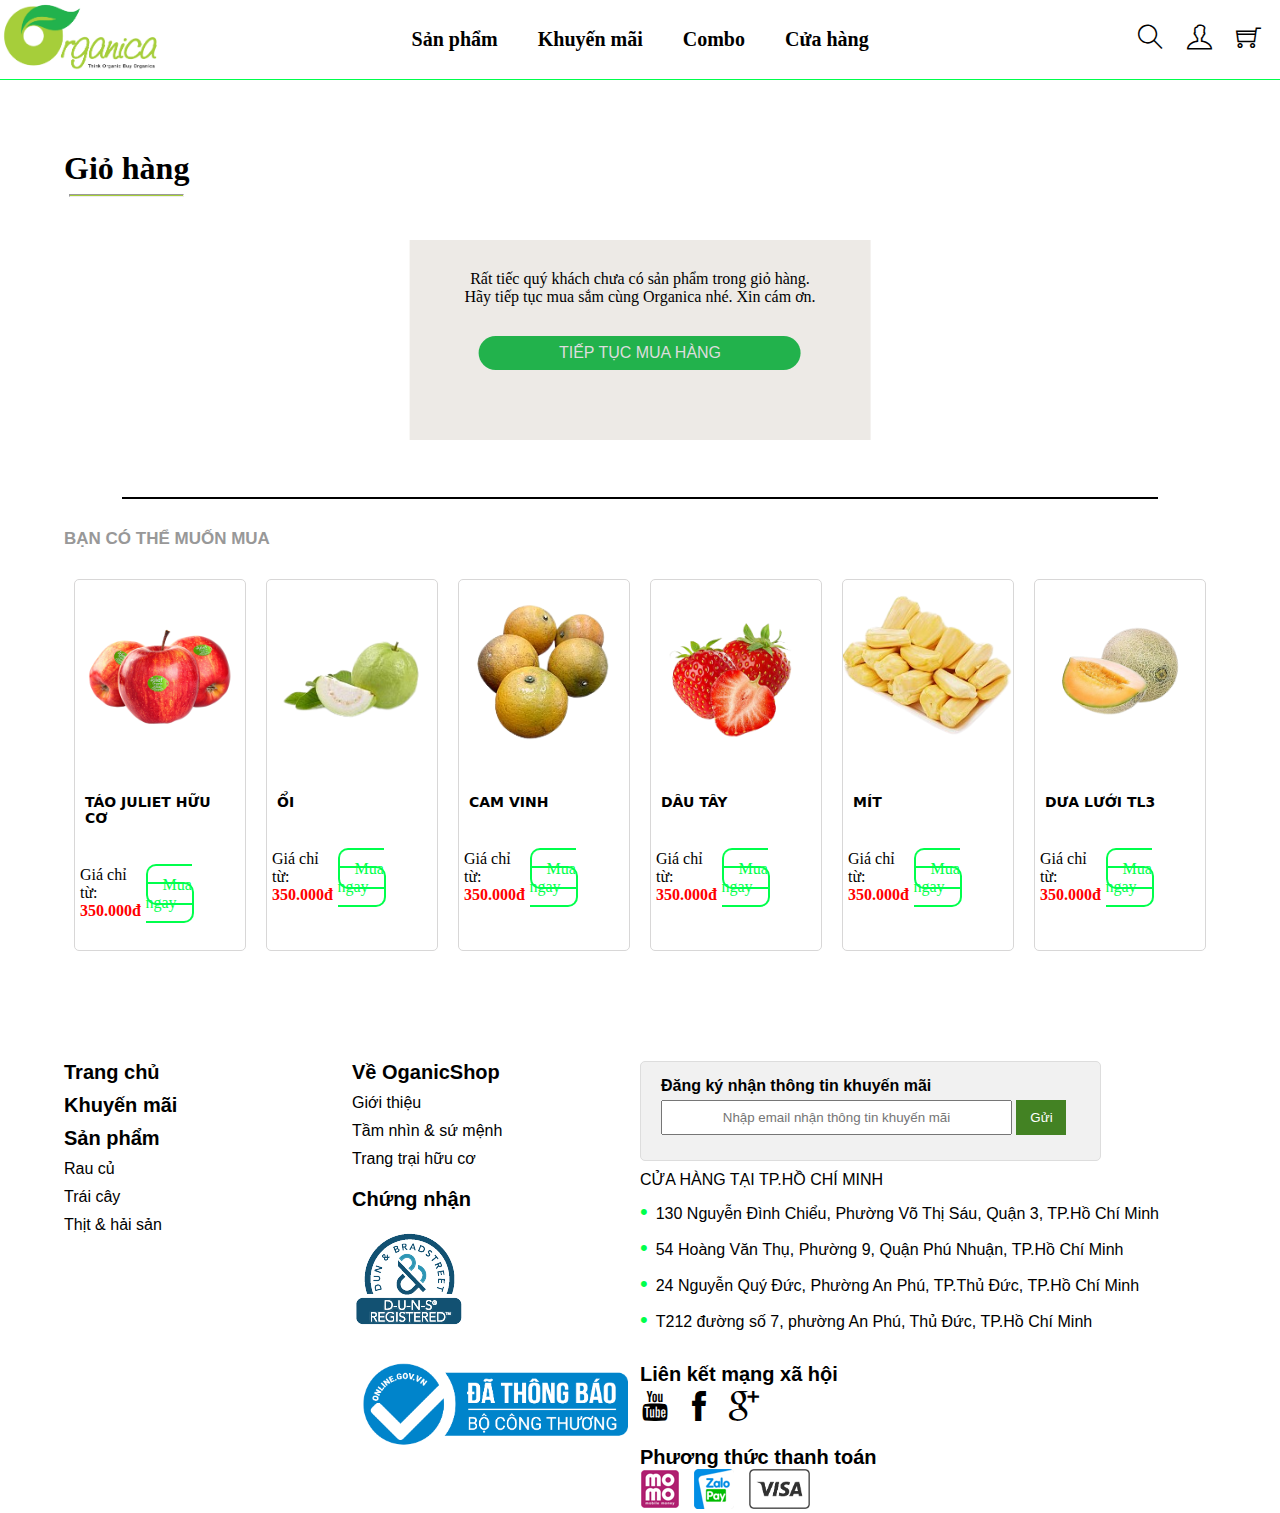
<file: Login/market.html>
<!DOCTYPE html>
<html lang="en">

<head>
    <meta charset="UTF-8">
    <meta http-equiv="X-UA-Compatible" content="IE=edge">
    <meta name="viewport" content="width=device-width, initial-scale=1.0">
    <link rel="stylesheet" href="../Asset/Icon/themify-icons-font/themify-icons/themify-icons.css">
    <title>Document</title>
</head>

<style>
    * {
        padding: 0;
        margin: 0;
        box-sizing: border-box;
    }

    h2{
        position: relative;
        top: 480px;
        color: #989898;
        text-transform: uppercase;
        font-family: sans-serif;
        font-size: 17px;
    }



    .container {
        width: 90%;
        position: relative;

        margin: 0 auto;
    }

    /* Start Header-------------------------------- */

    header {
        display: flex;
        top: 0;
        right: 0;
        height: 80px;
        width: 100%;
        background-color: #fff;
        justify-content: space-between;
        position: fixed;
        border-bottom: 1px solid rgb(0, 255, 76);
        z-index: 20;
    }

    .header-left {}

    .header-left img {
        height: 70px;
    }

    .header-center {
        margin: auto 9px;
        display: flex;
    }


    /* Menu dieu huong-------------------------------------------------------- */

    .header-center>ul>li {
        position: relative;
    }

    .header-center ul ul {
        position: absolute;
        display: none;
        padding: 0;
        margin: 0 0 0 20px;
        list-style: none;
        border-radius: 3px;
        width: 185px;
        background-color: #fff;
        box-shadow: 0 0 1px gray;
    }

    .header-center ul ul a {
        display: block;
        line-height: 30px;
        color: rgb(0, 255, 76);
        text-decoration: none;
        font-variant: small-caps;
        font-size: larger;
        padding: 0 0px;

    }

    .header-center>ul>li:hover>ul {
        display: block;
    }

    .header-center ul li {
        list-style: none;
    }

    .header-center ul ul a:hover {}

    /* End menu dieu huong ----------------------------------------------------*/

    .header-center a {
        text-decoration: none;
        margin: 0 20px;
        font-weight: bold;
        color: #000;
        font-size: 20px;
        font-family: cursive;
    }

    .header-center a:hover {
        color: rgb(0, 0, 0);
    }

    .header-right {
        margin: auto 9px;
    }

    .header-right a {
        text-decoration: none;
        margin: 10px;
        font-weight: bold;
        color: #000;
        font-size: 25px;
    }

    .header-right a:hover {
        color: rgb(0, 255, 76);

    }

    /* End header */

    .market {
        position: relative;
        top: 150px;
    }

    .market hr {
        width: 10%;
        background-color: #a6ce39;
        height: 3px;
        margin: 7px 0 0 5px;
    }

    .re-cart {
        width: 40%;
        height: 200px;
        background-color: #edeae6;
        position: absolute;
        transform: translate(-50%, -50%);
        top: 190px;
        left: 50%;
        text-align: center;

    }

    .re-cart p {
        margin: 30px 0;
    }

    .re-cart button {
        padding: 8px 80px;
        border: none;
        background-color: #22b24c;
        color: #ddd;
        border-radius: 20px;
        font-size: 16px;

    }

    .re-cart button:hover {
        background-color: #ddd;
        color: #22b24c;
        border: 1px solid #22b24c;
    }

    .br2 {
        width: 90%;
        border-bottom: 2px solid black;
        position: relative;
        top: 300px;
        margin: 0 auto;
    }

    /* Start Footer */
    footer {
        display: flex;
        margin-top: 100px;
        width: auto;
        position: relative;
        font-family: Arial, Helvetica, sans-serif;
        top: 500px;
    }

    footer a {
        text-decoration: none;
        color: #000;
    }


    .footer-1 {
        flex: 1;
    }

    .footer-1 li {
        padding: 0 0 10px 0;
    }



    .footer-1>ul>li>a {
        font-size: 20px;
        font-weight: bold;
        color: #000;
    }


    .footer-1 li {
        list-style-type: none;
    }

    .ft1-sub {
        padding-top: 10px;
    }

    .footer-2 {
        flex: 1;
    }

    .ft2-sub {
        padding-top: 10px;
    }

    .footer-2>ul>li>a {
        font-size: 20px;
    }

    .footer-2 ul li {
        padding-bottom: 10px;
    }

    .footer-2>ul>li>a {
        font-size: 20px;
        font-weight: bold;
        color: #000;
    }

    .footer-2 li {
        list-style-type: none;
    }

    .footer-2 p {
        font-size: 20px;
    }

    .footer-2 img {
        padding: 20px 0 0 0;
    }

    img.chungnhan-2 {
        width: 96%;
    }

    .footer-3 {
        flex: 2;
    }

    .ft3-km {
        width: 80%;
        height: 100px;
        background-color: #f1f1f1;
        padding: 15px 0 0 20px;
        border: 1px solid #ddd;
        border-radius: 5px;
    }

    .ft3-km label {
        font-family: Arial, Helvetica, sans-serif;
        font-weight: 700;
        font-size: 16px;
        display: inline-block;
        margin-bottom: 5px;
    }

    .ft3-nav>li>p {
        padding: 10px 0 10px 0;
    }

    .ft3-nav>li {
        list-style-type: none;
    }

    .input-ft3 input {
        height: 35px;
        width: 80%;
        text-align: center;
    }

    .input-ft3-btn button {
        height: 35px;
        width: 50px;
        background-color: #438223;
        color: #fff;
        border: none;
        cursor: pointer;
    }

    .diachi-sub li {
        list-style-type: none;
        padding-bottom: 10px;
    }

    .diachi-sub li::before {
        content: "•";
        color: rgb(0, 255, 76);
        font-size: 22px;
        margin-right: 8px;
    }

    .mxh li {
        list-style-type: none;
    }

    ul.mxh {
        margin-top: 20px;
    }

    .mxh li p {
        font-size: 20px;
        font-weight: bold;
    }

    .mxh li ul {
        margin-top: 5px;
    }

    .mxh li ul li a {
        font-size: 30px;
        margin: 0 10px 0 0;
    }

    .mxh li ul li {
        display: inline-block;
    }

    ul.pay {
        margin-top: 20px;
    }

    .pay li p {
        font-size: 20px;
        font-weight: bold;
    }

    .pay li ul li {
        display: inline-block;
    }

    .pay li {
        list-style-type: none;
    }

    .pay li ul img {
        margin: 0 10px 0 0;
    }

    img.visa-icon {
        max-width: 61px;
    }

    /* Sản phẩm------------------------------------- */
    .san-pham {
        display: flex;
        position: relative;
        justify-content: center;
        top: 500px;
    }



    .san-pham-small {
        margin: 10px 10px;
        border: 1px solid rgb(216, 215, 215);
        border-radius: 5px;
        width: 15%;
    }

    .san-pham-small:hover {
        border: 1px solid rgb(0, 255, 76);
        transform: scale(110%);
        transition: .5s all ease-out;
    }

    .san-pham-small img {
        width: 100%;
    }

    .tieu-de.pdl {
        font-weight: bold;
        font-size: 14px;
        font-family: system-ui, -apple-system, BlinkMacSystemFont, 'Segoe UI', Roboto, Oxygen, Ubuntu, Cantarell, 'Open Sans', 'Helvetica Neue', sans-serif;
        margin: 40px 10px;
    }

    .mo-ta.pdl {
        text-align: justify;
    }

    .gia.pdl {
        margin: 30px 5px;
        display: flex;
        justify-content: space-between;
    }

    .gia.pdl-left span {
        color: red;
        font-weight: bold;
    }

    .gia.pdl-right {
        margin-top: 10px;
    }

    a.mua-ngay-btn {
        text-decoration: none;
        border: 2px solid rgb(0, 255, 76);
        border-radius: 10px;
        padding: 10px 15px;
        color: rgb(0, 255, 76);
    }

    a.mua-ngay-btn:hover {
        background-color: red;
        color: #fff;
        border: 2px solid red;
    }
</style>

<body>
    <div class="container">
        <header>
            <div class="header-left">
                <a href="../index.html"><img src="../Asset/Img/bcc.png" alt=""></a>
            </div>

            <div class="header-center">
                <ul>
                    <li><a href="#">Sản phẩm</a>
                        <ul>
                            <li><a href="">Trái cây</a></li>
                            <li><a href="">Rau củ</a></li>
                            <li><a href="">Thịt & hải sản</a></li>
                        </ul>
                    </li>
                </ul>

                <a href="#">Khuyến mãi</a>
                <a href="#">Combo</a>
                <a href="#">Cửa hàng</a>
            </div>

            <div class="header-right">
                <a href=""><i class="search-btn ti-search"></i></a>
                <a href="../Login/Sign.html"><i class="login-btn ti-user"></i></a>
                <a href=""><i class="shopping-btn ti-shopping-cart"></i></a>
            </div>
        </header>
        <!-- End header -->

        <div class="market">
            <span>
                <h1>Giỏ hàng</h1>
            </span>
            <hr>

            <div class="re-cart">
                <p>Rất tiếc quý khách chưa có sản phẩm trong giỏ hàng.
                    <br> Hãy tiếp tục mua sắm cùng Organica nhé. Xin cám ơn.
                </p>
                <button>TIẾP TỤC MUA HÀNG</button>

            </div>
            <div class="br2"></div>
        </div>

        <h2>Bạn có thể muốn mua</h2>

        <div class="san-pham">
            <div class="san-pham-small">
                <div class="hinh">
                    <a href="../Chi_tiet_san_pham/apple.html"><img src="../Asset/Img/AppleFull.png" alt=""></a>
                </div>
                <div class="tieu-de pdl">TÁO JULIET HỮU CƠ</div>

                <div class="gia pdl">
                    <div class="gia pdl-left">
                        <p>Giá chỉ từ:</p>
                        <p><span>350.000đ</span></p>
                    </div>

                    <div class="gia pdl-right">
                        <a href="../Chi_tiet_san_pham/apple.html" class="mua-ngay-btn">Mua ngay</a>
                    </div>
                </div>

            </div>



            <div class="san-pham-small">
                <div class="hinh">
                    <a href="#"><img src="../Asset/Img/oi-removebg-preview.png" alt=""></a>
                </div>
                <div class="tieu-de pdl">ỔI</div>

                <div class="gia pdl">
                    <div class="gia pdl-left">
                        <p>Giá chỉ từ:</p>
                        <p><span>350.000đ</span></p>
                    </div>

                    <div class="gia pdl-right">
                        <a href="" class="mua-ngay-btn">Mua ngay</a>
                    </div>
                </div>

            </div>



            <div class="san-pham-small">
                <div class="hinh">
                    <a href="#"><img src="../Asset/Img/cam-removebg-preview.png" alt=""></a>
                </div>
                <div class="tieu-de pdl">CAM VINH</div>

                <div class="gia pdl">
                    <div class="gia pdl-left">
                        <p>Giá chỉ từ:</p>
                        <p><span>350.000đ</span></p>
                    </div>

                    <div class="gia pdl-right">
                        <a href="" class="mua-ngay-btn">Mua ngay</a>
                    </div>
                </div>

            </div>



            <div class="san-pham-small">
                <div class="hinh">
                    <a href="#"><img src="../Asset/Img/dautay-removebg-preview.png" alt=""></a>
                </div>
                <div class="tieu-de pdl">DÂU TÂY</div>

                <div class="gia pdl">
                    <div class="gia pdl-left">
                        <p>Giá chỉ từ:</p>
                        <p><span>350.000đ</span></p>
                    </div>

                    <div class="gia pdl-right">
                        <a href="" class="mua-ngay-btn">Mua ngay</a>
                    </div>
                </div>

            </div>

            <div class="san-pham-small">
                <div class="hinh">
                    <a href="#"><img src="../Asset/Img/mit-removebg-preview.png" alt=""></a>
                </div>
                <div class="tieu-de pdl">MÍT</div>

                <div class="gia pdl">
                    <div class="gia pdl-left">
                        <p>Giá chỉ từ:</p>
                        <p><span>350.000đ</span></p>
                    </div>

                    <div class="gia pdl-right">
                        <a href="" class="mua-ngay-btn">Mua ngay</a>
                    </div>
                </div>

            </div>

            <div class="san-pham-small">
                <div class="hinh">
                    <a href="#"><img src="../Asset/Img/dualuoi-removebg-preview.png" alt=""></a>
                </div>
                <div class="tieu-de pdl">DƯA LƯỚI TL3</div>

                <div class="gia pdl">
                    <div class="gia pdl-left">
                        <p>Giá chỉ từ:</p>
                        <p><span>350.000đ</span></p>
                    </div>

                    <div class="gia pdl-right">
                        <a href="" class="mua-ngay-btn">Mua ngay</a>
                    </div>
                </div>

            </div>


        </div>

        <!-- Star footer -->
        <footer>
            <div class="footer-1">
                <ul>
                    <li><a href="">
                            <p>Trang chủ</p>
                        </a></li>
                    <li><a href="">
                            <p>Khuyến mãi</p>
                        </a></li>
                    <li><a href="">
                            <p>Sản phẩm</p>
                        </a>
                        <ul class="ft1-sub">
                            <li><a href="">Rau củ</a></li>
                            <li><a href="">Trái cây</a></li>
                            <li><a href="">Thịt & hải sản</a></li>
                        </ul>

                    </li>
                </ul>
            </div>

            <div class="footer-2">
                <ul>
                    <li><a href="">
                            <p>Về OganicShop</p>
                        </a>
                        <ul class="ft2-sub">
                            <li><a href="">Giới thiệu</a></li>
                            <li><a href="">Tầm nhìn & sứ mệnh</a></li>
                            <li><a href="">Trang trại hữu cơ</a></li>
                        </ul>
                    </li>

                </ul>


                <p><b>Chứng nhận</b></p>
                <img src="../Asset/Img/chungnhan1-removebg-preview.png" alt="">
                <img class="chungnhan-2" src="../Asset/Img/chungnhan2-removebg-preview.png" alt="">
            </div>

            <div class="footer-3">
                <div class="ft3-km">
                    <label for="">Đăng ký nhận thông tin khuyến mãi</label>
                    <div class="input-ft3">
                        <input type="text" name="email" value placeholder="Nhập email nhận thông tin khuyến mãi">
                        <span class="input-ft3-btn">
                            <button type="submit">Gửi</button>
                        </span>
                    </div>
                </div>

                <ul class="ft3-nav">
                    <li>
                        <p>CỬA HÀNG TẠI TP.HỒ CHÍ MINH</p>
                        <ul class="diachi-sub">
                            <li>130 Nguyễn Đình Chiểu, Phường Võ Thị Sáu, Quận 3, TP.Hồ Chí Minh</li>
                            <li>54 Hoàng Văn Thụ, Phường 9, Quận Phú Nhuận, TP.Hồ Chí Minh</li>
                            <li>24 Nguyễn Quý Đức, Phường An Phú, TP.Thủ Đức, TP.Hồ Chí Minh</li>
                            <li>T212 đường số 7, phường An Phú, Thủ Đức, TP.Hồ Chí Minh</li>
                        </ul>
                    </li>
                </ul>

                <ul class="mxh">
                    <li>
                        <p>Liên kết mạng xã hội</p>
                        <ul>
                            <li><a href=""><i class="youtube-btn ti-youtube"></i></a></li>
                            <li><a href=""><i class="facabook-btn ti-facebook"></i></a></li>
                            <li><a href=""><i class="google-btn ti-google"></i></a></li>
                        </ul>
                    </li>
                </ul>

                <ul class="pay">
                    <li>
                        <p>Phương thức thanh toán</p>
                        <ul>
                            <li><img src="../Asset/Img/pay/zalo.png" alt=""></li>
                            <li><img src="../Asset/Img/pay/momo.png" alt=""></li>
                            <li><img class="visa-icon" src="../Asset/Img/pay/visa-removebg-preview.png" alt=""></li>

                        </ul>
                    </li>
                </ul>
            </div>


        </footer>
    </div>
</body>

</html>
</file>
<file: Css/style.css>
* {
    margin: 0;
    padding: 0;
    box-sizing: border-box;
}

html {
    scroll-behavior: smooth;
}





    .container {
        width: 90%;


        margin: 0 auto;
    }

header {
    display: flex;
    top: 0;
    right: 0;
    height: 80px;
    width: 100%;
    background-color: #fff;
    justify-content: space-between;
    position: fixed;
    border-bottom: 2px solid rgb(0, 255, 76);
    z-index: 20;
}

.header-left {}

.header-left img {
    height: 70px;
}

.header-center {
    margin: auto 9px;
    display: flex;
}


/* Menu dieu huong-------------------------------------------------------- */

.header-center>ul>li {
    position: relative;
}

.header-center ul ul {
    position: absolute;
    display: none;
    padding: 0;
    margin: 0 0 0 10px;
    list-style: none;
    border-radius: 3px;
    width: 185px;
    background-color: #fff;
    box-shadow: 0 0 1px gray;
    height: 130px;
    width: 185px;
}

.header-center ul ul a {
    display: block;
    line-height: 30px;
    color: rgb(0, 255, 76);
    text-decoration: none;
    font-variant: small-caps;
    font-size: larger;
    padding: 5px 0px;

}

.header-center>ul>li:hover>ul {
    display: block;
}

.header-center ul li {
    list-style: none;
}

.header-center ul ul a:hover {}

/* End menu dieu huong ----------------------------------------------------*/

.header-center a {
    text-decoration: none;
    margin: 0 20px;
    font-weight: bold;
    color: #000;
    font-size: 20px;
    font-family: cursive;
}

.header-center a:hover {
    color: rgb(0, 0, 0);
}

.header-right {
    margin: auto 9px;
}

.header-right a {
    text-decoration: none;
    margin: 10px;
    font-weight: bold;
    color: #000;
    font-size: 25px;
}

.header-right a:hover {
    color: rgb(0, 255, 76);

}

.banner {
    display: flex;
    margin-top: 110px;
}

.banner img {
    width: 100%;
    border-radius: 30px;
}

#thong-tin {
    margin-top: 50px;
    text-align: center;
}

#thong-tin span {
    /* background-color: rgb(0, 255, 76); */

    font-size: 30px;
    font-family: cursive;
    font-weight: bold;
    /* border-radius: 25px; */
    display: inline-block;
    border-bottom: 3px solid #a6ce39;
}





.san-pham {
    display: flex;
    margin-top: 50px;
    justify-content: center;
}



.san-pham-small {
    margin: 10px 10px;
    border: 1px solid rgb(216, 215, 215);
    border-radius: 5px;
    width: 15%;
}

.san-pham-small:hover {
    border: 1px solid rgb(0, 255, 76);
    transform: scale(110%);
    transition: .5s all ease-out;
}

.san-pham-small img {
    width: 100%;
}

.tieu-de.pdl {
    font-weight: bold;
    font-size: 14px;
    font-family: system-ui, -apple-system, BlinkMacSystemFont, 'Segoe UI', Roboto, Oxygen, Ubuntu, Cantarell, 'Open Sans', 'Helvetica Neue', sans-serif;
    margin: 40px 10px;
}

.mo-ta.pdl {
    text-align: justify;
}

.gia.pdl {
    margin: 30px 5px;
    display: flex;
    justify-content: space-between;
}

.gia.pdl-left span {
    color: red;
    font-weight: bold;
}

.gia.pdl-right {
    margin-top: 10px;
}

a.mua-ngay-btn {
    text-decoration: none;
    border: 2px solid rgb(0, 255, 76);
    border-radius: 10px;
    padding: 10px 15px;
    color: rgb(0, 255, 76);
}

a.mua-ngay-btn:hover {
    background-color: red;
    color: #fff;
    border: 2px solid red;
}

.san-pham-bottom {
    display: flex;
    justify-content: center;
}

.thanh-long-trang {
    display: flex;
    margin: 30px 5px;
    justify-content: space-between;
    bottom: 18px;
    position: relative; 
}

div#Trang1 {
    padding-top: 40px;
}


/* San pham khuyen mai----------------------------------------------------------------- */

#trang2 {
    display: flex;
}

#thong-tin-2 {
    text-align: center;
    margin-top: 70px;
}

#thong-tin-2 span {
    font-size: 30px;
    font-family: cursive;
    font-weight: bold;
    display: inline-block;
    border-bottom: 3px solid #a6ce39;

}




/* --------------------------------------------Fotter------------------------------------ */
footer {
    display: flex;
    margin-top: 100px;
    width: auto;
    
    font-family: Arial, Helvetica, sans-serif;
}

footer a {
    text-decoration: none;
    color: #000;
}


.footer-1 {
    flex: 1;
}

.footer-1 li {
    padding: 0 0 10px 0;
}



.footer-1>ul>li>a {
    font-size: 20px;
    font-weight: bold;
    color: #000;
}


.footer-1 li {
    list-style-type: none;
}

.ft1-sub {
    padding-top: 10px;
}

.footer-2 {
    flex: 1;
}

.ft2-sub{
    padding-top: 10px;
}

.footer-2>ul>li>a{
    font-size: 20px;
}

.footer-2 ul li{
    padding-bottom: 10px;
}

.footer-2>ul>li>a{
    font-size: 20px;
    font-weight: bold;
    color: #000;
}

.footer-2 li {
    list-style-type: none;
}

.footer-2 p{
    font-size: 20px;
}

.footer-2 img{
    padding: 20px 0 0 0;
}

img.chungnhan-2 {
    width: 90%;
}

.footer-3 {
    flex: 2;
}

.ft3-km{
    width: 80%;
    height: 100px;
    background-color: #f1f1f1;
    padding: 15px 0 0 20px;
    border: 1px solid #ddd;
    border-radius: 5px;
}

.ft3-km label{
    font-family: Arial, Helvetica, sans-serif;
    font-weight: 700;
    font-size: 16px;
    display: inline-block;
    margin-bottom: 5px;
}

.ft3-nav>li>p{
    padding: 10px 0 10px 0;
}

.ft3-nav>li {
    list-style-type: none;
}

.ft3-nav a{
    font-size: 20px;
    font-weight: bold;
}

.input-ft3 input{
    height: 35px;
    width: 80%;
    text-align: center;
}

.input-ft3-btn button{
    height: 35px;
    width: 50px;
    background-color: #438223;
    color: #fff;
    border: none;
    cursor: pointer;
}

.diachi-sub li{
    list-style-type: none;
    padding-bottom: 10px;
}

.diachi-sub li::before {
    content: "•";
    color: rgb(0, 255, 76);
    font-size: 22px;
    margin-right: 8px;
}

.mxh li {
    list-style-type: none;
}

ul.mxh{
    margin-top: 20px;
}

.mxh li p{
    font-size: 20px;
    font-weight: bold;
}

.mxh li ul{
    margin-top: 10px;
}

.mxh li ul li a{
    font-size: 30px;
    margin: 0 10px 0 0;
}

.mxh li ul li {
    display: inline-block;
}

ul.pay{
    margin-top: 20px;   
}

.pay li p{
    font-size: 20px;
    font-weight: bold;
}

.pay li ul li {
    display: inline-block;
}

.pay li {
    list-style-type: none;
}

.pay li ul img{
    margin: 0 10px 0 0;
}

img.visa-icon {
    max-width: 61px;
}





.chat-icon img {
    position: fixed;
    bottom: 40px;
    right: 40px;
    width: 60px;
}

.ml20{
    margin-left: -20px;
}

.mt10{
    margin-top: 10px;
}
</file>
<file: Asset/Icon/themify-icons-font/themify-icons/themify-icons.css>
@font-face {
	font-family: 'themify';
	src:url('fonts/themify.eot?-fvbane');
	src:url('fonts/themify.eot?#iefix-fvbane') format('embedded-opentype'),
		url('fonts/themify.woff?-fvbane') format('woff'),
		url('fonts/themify.ttf?-fvbane') format('truetype'),
		url('fonts/themify.svg?-fvbane#themify') format('svg');
	font-weight: normal;
	font-style: normal;
}

[class^="ti-"], [class*=" ti-"] {
	font-family: 'themify';
	speak: none;
	font-style: normal;
	font-weight: normal;
	font-variant: normal;
	text-transform: none;
	line-height: 1;

	/* Better Font Rendering =========== */
	-webkit-font-smoothing: antialiased;
	-moz-osx-font-smoothing: grayscale;
}

.ti-wand:before {
	content: "\e600";
}
.ti-volume:before {
	content: "\e601";
}
.ti-user:before {
	content: "\e602";
}
.ti-unlock:before {
	content: "\e603";
}
.ti-unlink:before {
	content: "\e604";
}
.ti-trash:before {
	content: "\e605";
}
.ti-thought:before {
	content: "\e606";
}
.ti-target:before {
	content: "\e607";
}
.ti-tag:before {
	content: "\e608";
}
.ti-tablet:before {
	content: "\e609";
}
.ti-star:before {
	content: "\e60a";
}
.ti-spray:before {
	content: "\e60b";
}
.ti-signal:before {
	content: "\e60c";
}
.ti-shopping-cart:before {
	content: "\e60d";
}
.ti-shopping-cart-full:before {
	content: "\e60e";
}
.ti-settings:before {
	content: "\e60f";
}
.ti-search:before {
	content: "\e610";
}
.ti-zoom-in:before {
	content: "\e611";
}
.ti-zoom-out:before {
	content: "\e612";
}
.ti-cut:before {
	content: "\e613";
}
.ti-ruler:before {
	content: "\e614";
}
.ti-ruler-pencil:before {
	content: "\e615";
}
.ti-ruler-alt:before {
	content: "\e616";
}
.ti-bookmark:before {
	content: "\e617";
}
.ti-bookmark-alt:before {
	content: "\e618";
}
.ti-reload:before {
	content: "\e619";
}
.ti-plus:before {
	content: "\e61a";
}
.ti-pin:before {
	content: "\e61b";
}
.ti-pencil:before {
	content: "\e61c";
}
.ti-pencil-alt:before {
	content: "\e61d";
}
.ti-paint-roller:before {
	content: "\e61e";
}
.ti-paint-bucket:before {
	content: "\e61f";
}
.ti-na:before {
	content: "\e620";
}
.ti-mobile:before {
	content: "\e621";
}
.ti-minus:before {
	content: "\e622";
}
.ti-medall:before {
	content: "\e623";
}
.ti-medall-alt:before {
	content: "\e624";
}
.ti-marker:before {
	content: "\e625";
}
.ti-marker-alt:before {
	content: "\e626";
}
.ti-arrow-up:before {
	content: "\e627";
}
.ti-arrow-right:before {
	content: "\e628";
}
.ti-arrow-left:before {
	content: "\e629";
}
.ti-arrow-down:before {
	content: "\e62a";
}
.ti-lock:before {
	content: "\e62b";
}
.ti-location-arrow:before {
	content: "\e62c";
}
.ti-link:before {
	content: "\e62d";
}
.ti-layout:before {
	content: "\e62e";
}
.ti-layers:before {
	content: "\e62f";
}
.ti-layers-alt:before {
	content: "\e630";
}
.ti-key:before {
	content: "\e631";
}
.ti-import:before {
	content: "\e632";
}
.ti-image:before {
	content: "\e633";
}
.ti-heart:before {
	content: "\e634";
}
.ti-heart-broken:before {
	content: "\e635";
}
.ti-hand-stop:before {
	content: "\e636";
}
.ti-hand-open:before {
	content: "\e637";
}
.ti-hand-drag:before {
	content: "\e638";
}
.ti-folder:before {
	content: "\e639";
}
.ti-flag:before {
	content: "\e63a";
}
.ti-flag-alt:before {
	content: "\e63b";
}
.ti-flag-alt-2:before {
	content: "\e63c";
}
.ti-eye:before {
	content: "\e63d";
}
.ti-export:before {
	content: "\e63e";
}
.ti-exchange-vertical:before {
	content: "\e63f";
}
.ti-desktop:before {
	content: "\e640";
}
.ti-cup:before {
	content: "\e641";
}
.ti-crown:before {
	content: "\e642";
}
.ti-comments:before {
	content: "\e643";
}
.ti-comment:before {
	content: "\e644";
}
.ti-comment-alt:before {
	content: "\e645";
}
.ti-close:before {
	content: "\e646";
}
.ti-clip:before {
	content: "\e647";
}
.ti-angle-up:before {
	content: "\e648";
}
.ti-angle-right:before {
	content: "\e649";
}
.ti-angle-left:before {
	content: "\e64a";
}
.ti-angle-down:before {
	content: "\e64b";
}
.ti-check:before {
	content: "\e64c";
}
.ti-check-box:before {
	content: "\e64d";
}
.ti-camera:before {
	content: "\e64e";
}
.ti-announcement:before {
	content: "\e64f";
}
.ti-brush:before {
	content: "\e650";
}
.ti-briefcase:before {
	content: "\e651";
}
.ti-bolt:before {
	content: "\e652";
}
.ti-bolt-alt:before {
	content: "\e653";
}
.ti-blackboard:before {
	content: "\e654";
}
.ti-bag:before {
	content: "\e655";
}
.ti-move:before {
	content: "\e656";
}
.ti-arrows-vertical:before {
	content: "\e657";
}
.ti-arrows-horizontal:before {
	content: "\e658";
}
.ti-fullscreen:before {
	content: "\e659";
}
.ti-arrow-top-right:before {
	content: "\e65a";
}
.ti-arrow-top-left:before {
	content: "\e65b";
}
.ti-arrow-circle-up:before {
	content: "\e65c";
}
.ti-arrow-circle-right:before {
	content: "\e65d";
}
.ti-arrow-circle-left:before {
	content: "\e65e";
}
.ti-arrow-circle-down:before {
	content: "\e65f";
}
.ti-angle-double-up:before {
	content: "\e660";
}
.ti-angle-double-right:before {
	content: "\e661";
}
.ti-angle-double-left:before {
	content: "\e662";
}
.ti-angle-double-down:before {
	content: "\e663";
}
.ti-zip:before {
	content: "\e664";
}
.ti-world:before {
	content: "\e665";
}
.ti-wheelchair:before {
	content: "\e666";
}
.ti-view-list:before {
	content: "\e667";
}
.ti-view-list-alt:before {
	content: "\e668";
}
.ti-view-grid:before {
	content: "\e669";
}
.ti-uppercase:before {
	content: "\e66a";
}
.ti-upload:before {
	content: "\e66b";
}
.ti-underline:before {
	content: "\e66c";
}
.ti-truck:before {
	content: "\e66d";
}
.ti-timer:before {
	content: "\e66e";
}
.ti-ticket:before {
	content: "\e66f";
}
.ti-thumb-up:before {
	content: "\e670";
}
.ti-thumb-down:before {
	content: "\e671";
}
.ti-text:before {
	content: "\e672";
}
.ti-stats-up:before {
	content: "\e673";
}
.ti-stats-down:before {
	content: "\e674";
}
.ti-split-v:before {
	content: "\e675";
}
.ti-split-h:before {
	content: "\e676";
}
.ti-smallcap:before {
	content: "\e677";
}
.ti-shine:before {
	content: "\e678";
}
.ti-shift-right:before {
	content: "\e679";
}
.ti-shift-left:before {
	content: "\e67a";
}
.ti-shield:before {
	content: "\e67b";
}
.ti-notepad:before {
	content: "\e67c";
}
.ti-server:before {
	content: "\e67d";
}
.ti-quote-right:before {
	content: "\e67e";
}
.ti-quote-left:before {
	content: "\e67f";
}
.ti-pulse:before {
	content: "\e680";
}
.ti-printer:before {
	content: "\e681";
}
.ti-power-off:before {
	content: "\e682";
}
.ti-plug:before {
	content: "\e683";
}
.ti-pie-chart:before {
	content: "\e684";
}
.ti-paragraph:before {
	content: "\e685";
}
.ti-panel:before {
	content: "\e686";
}
.ti-package:before {
	content: "\e687";
}
.ti-music:before {
	content: "\e688";
}
.ti-music-alt:before {
	content: "\e689";
}
.ti-mouse:before {
	content: "\e68a";
}
.ti-mouse-alt:before {
	content: "\e68b";
}
.ti-money:before {
	content: "\e68c";
}
.ti-microphone:before {
	content: "\e68d";
}
.ti-menu:before {
	content: "\e68e";
}
.ti-menu-alt:before {
	content: "\e68f";
}
.ti-map:before {
	content: "\e690";
}
.ti-map-alt:before {
	content: "\e691";
}
.ti-loop:before {
	content: "\e692";
}
.ti-location-pin:before {
	content: "\e693";
}
.ti-list:before {
	content: "\e694";
}
.ti-light-bulb:before {
	content: "\e695";
}
.ti-Italic:before {
	content: "\e696";
}
.ti-info:before {
	content: "\e697";
}
.ti-infinite:before {
	content: "\e698";
}
.ti-id-badge:before {
	content: "\e699";
}
.ti-hummer:before {
	content: "\e69a";
}
.ti-home:before {
	content: "\e69b";
}
.ti-help:before {
	content: "\e69c";
}
.ti-headphone:before {
	content: "\e69d";
}
.ti-harddrives:before {
	content: "\e69e";
}
.ti-harddrive:before {
	content: "\e69f";
}
.ti-gift:before {
	content: "\e6a0";
}
.ti-game:before {
	content: "\e6a1";
}
.ti-filter:before {
	content: "\e6a2";
}
.ti-files:before {
	content: "\e6a3";
}
.ti-file:before {
	content: "\e6a4";
}
.ti-eraser:before {
	content: "\e6a5";
}
.ti-envelope:before {
	content: "\e6a6";
}
.ti-download:before {
	content: "\e6a7";
}
.ti-direction:before {
	content: "\e6a8";
}
.ti-direction-alt:before {
	content: "\e6a9";
}
.ti-dashboard:before {
	content: "\e6aa";
}
.ti-control-stop:before {
	content: "\e6ab";
}
.ti-control-shuffle:before {
	content: "\e6ac";
}
.ti-control-play:before {
	content: "\e6ad";
}
.ti-control-pause:before {
	content: "\e6ae";
}
.ti-control-forward:before {
	content: "\e6af";
}
.ti-control-backward:before {
	content: "\e6b0";
}
.ti-cloud:before {
	content: "\e6b1";
}
.ti-cloud-up:before {
	content: "\e6b2";
}
.ti-cloud-down:before {
	content: "\e6b3";
}
.ti-clipboard:before {
	content: "\e6b4";
}
.ti-car:before {
	content: "\e6b5";
}
.ti-calendar:before {
	content: "\e6b6";
}
.ti-book:before {
	content: "\e6b7";
}
.ti-bell:before {
	content: "\e6b8";
}
.ti-basketball:before {
	content: "\e6b9";
}
.ti-bar-chart:before {
	content: "\e6ba";
}
.ti-bar-chart-alt:before {
	content: "\e6bb";
}
.ti-back-right:before {
	content: "\e6bc";
}
.ti-back-left:before {
	content: "\e6bd";
}
.ti-arrows-corner:before {
	content: "\e6be";
}
.ti-archive:before {
	content: "\e6bf";
}
.ti-anchor:before {
	content: "\e6c0";
}
.ti-align-right:before {
	content: "\e6c1";
}
.ti-align-left:before {
	content: "\e6c2";
}
.ti-align-justify:before {
	content: "\e6c3";
}
.ti-align-center:before {
	content: "\e6c4";
}
.ti-alert:before {
	content: "\e6c5";
}
.ti-alarm-clock:before {
	content: "\e6c6";
}
.ti-agenda:before {
	content: "\e6c7";
}
.ti-write:before {
	content: "\e6c8";
}
.ti-window:before {
	content: "\e6c9";
}
.ti-widgetized:before {
	content: "\e6ca";
}
.ti-widget:before {
	content: "\e6cb";
}
.ti-widget-alt:before {
	content: "\e6cc";
}
.ti-wallet:before {
	content: "\e6cd";
}
.ti-video-clapper:before {
	content: "\e6ce";
}
.ti-video-camera:before {
	content: "\e6cf";
}
.ti-vector:before {
	content: "\e6d0";
}
.ti-themify-logo:before {
	content: "\e6d1";
}
.ti-themify-favicon:before {
	content: "\e6d2";
}
.ti-themify-favicon-alt:before {
	content: "\e6d3";
}
.ti-support:before {
	content: "\e6d4";
}
.ti-stamp:before {
	content: "\e6d5";
}
.ti-split-v-alt:before {
	content: "\e6d6";
}
.ti-slice:before {
	content: "\e6d7";
}
.ti-shortcode:before {
	content: "\e6d8";
}
.ti-shift-right-alt:before {
	content: "\e6d9";
}
.ti-shift-left-alt:before {
	content: "\e6da";
}
.ti-ruler-alt-2:before {
	content: "\e6db";
}
.ti-receipt:before {
	content: "\e6dc";
}
.ti-pin2:before {
	content: "\e6dd";
}
.ti-pin-alt:before {
	content: "\e6de";
}
.ti-pencil-alt2:before {
	content: "\e6df";
}
.ti-palette:before {
	content: "\e6e0";
}
.ti-more:before {
	content: "\e6e1";
}
.ti-more-alt:before {
	content: "\e6e2";
}
.ti-microphone-alt:before {
	content: "\e6e3";
}
.ti-magnet:before {
	content: "\e6e4";
}
.ti-line-double:before {
	content: "\e6e5";
}
.ti-line-dotted:before {
	content: "\e6e6";
}
.ti-line-dashed:before {
	content: "\e6e7";
}
.ti-layout-width-full:before {
	content: "\e6e8";
}
.ti-layout-width-default:before {
	content: "\e6e9";
}
.ti-layout-width-default-alt:before {
	content: "\e6ea";
}
.ti-layout-tab:before {
	content: "\e6eb";
}
.ti-layout-tab-window:before {
	content: "\e6ec";
}
.ti-layout-tab-v:before {
	content: "\e6ed";
}
.ti-layout-tab-min:before {
	content: "\e6ee";
}
.ti-layout-slider:before {
	content: "\e6ef";
}
.ti-layout-slider-alt:before {
	content: "\e6f0";
}
.ti-layout-sidebar-right:before {
	content: "\e6f1";
}
.ti-layout-sidebar-none:before {
	content: "\e6f2";
}
.ti-layout-sidebar-left:before {
	content: "\e6f3";
}
.ti-layout-placeholder:before {
	content: "\e6f4";
}
.ti-layout-menu:before {
	content: "\e6f5";
}
.ti-layout-menu-v:before {
	content: "\e6f6";
}
.ti-layout-menu-separated:before {
	content: "\e6f7";
}
.ti-layout-menu-full:before {
	content: "\e6f8";
}
.ti-layout-media-right-alt:before {
	content: "\e6f9";
}
.ti-layout-media-right:before {
	content: "\e6fa";
}
.ti-layout-media-overlay:before {
	content: "\e6fb";
}
.ti-layout-media-overlay-alt:before {
	content: "\e6fc";
}
.ti-layout-media-overlay-alt-2:before {
	content: "\e6fd";
}
.ti-layout-media-left-alt:before {
	content: "\e6fe";
}
.ti-layout-media-left:before {
	content: "\e6ff";
}
.ti-layout-media-center-alt:before {
	content: "\e700";
}
.ti-layout-media-center:before {
	content: "\e701";
}
.ti-layout-list-thumb:before {
	content: "\e702";
}
.ti-layout-list-thumb-alt:before {
	content: "\e703";
}
.ti-layout-list-post:before {
	content: "\e704";
}
.ti-layout-list-large-image:before {
	content: "\e705";
}
.ti-layout-line-solid:before {
	content: "\e706";
}
.ti-layout-grid4:before {
	content: "\e707";
}
.ti-layout-grid3:before {
	content: "\e708";
}
.ti-layout-grid2:before {
	content: "\e709";
}
.ti-layout-grid2-thumb:before {
	content: "\e70a";
}
.ti-layout-cta-right:before {
	content: "\e70b";
}
.ti-layout-cta-left:before {
	content: "\e70c";
}
.ti-layout-cta-center:before {
	content: "\e70d";
}
.ti-layout-cta-btn-right:before {
	content: "\e70e";
}
.ti-layout-cta-btn-left:before {
	content: "\e70f";
}
.ti-layout-column4:before {
	content: "\e710";
}
.ti-layout-column3:before {
	content: "\e711";
}
.ti-layout-column2:before {
	content: "\e712";
}
.ti-layout-accordion-separated:before {
	content: "\e713";
}
.ti-layout-accordion-merged:before {
	content: "\e714";
}
.ti-layout-accordion-list:before {
	content: "\e715";
}
.ti-ink-pen:before {
	content: "\e716";
}
.ti-info-alt:before {
	content: "\e717";
}
.ti-help-alt:before {
	content: "\e718";
}
.ti-headphone-alt:before {
	content: "\e719";
}
.ti-hand-point-up:before {
	content: "\e71a";
}
.ti-hand-point-right:before {
	content: "\e71b";
}
.ti-hand-point-left:before {
	content: "\e71c";
}
.ti-hand-point-down:before {
	content: "\e71d";
}
.ti-gallery:before {
	content: "\e71e";
}
.ti-face-smile:before {
	content: "\e71f";
}
.ti-face-sad:before {
	content: "\e720";
}
.ti-credit-card:before {
	content: "\e721";
}
.ti-control-skip-forward:before {
	content: "\e722";
}
.ti-control-skip-backward:before {
	content: "\e723";
}
.ti-control-record:before {
	content: "\e724";
}
.ti-control-eject:before {
	content: "\e725";
}
.ti-comments-smiley:before {
	content: "\e726";
}
.ti-brush-alt:before {
	content: "\e727";
}
.ti-youtube:before {
	content: "\e728";
}
.ti-vimeo:before {
	content: "\e729";
}
.ti-twitter:before {
	content: "\e72a";
}
.ti-time:before {
	content: "\e72b";
}
.ti-tumblr:before {
	content: "\e72c";
}
.ti-skype:before {
	content: "\e72d";
}
.ti-share:before {
	content: "\e72e";
}
.ti-share-alt:before {
	content: "\e72f";
}
.ti-rocket:before {
	content: "\e730";
}
.ti-pinterest:before {
	content: "\e731";
}
.ti-new-window:before {
	content: "\e732";
}
.ti-microsoft:before {
	content: "\e733";
}
.ti-list-ol:before {
	content: "\e734";
}
.ti-linkedin:before {
	content: "\e735";
}
.ti-layout-sidebar-2:before {
	content: "\e736";
}
.ti-layout-grid4-alt:before {
	content: "\e737";
}
.ti-layout-grid3-alt:before {
	content: "\e738";
}
.ti-layout-grid2-alt:before {
	content: "\e739";
}
.ti-layout-column4-alt:before {
	content: "\e73a";
}
.ti-layout-column3-alt:before {
	content: "\e73b";
}
.ti-layout-column2-alt:before {
	content: "\e73c";
}
.ti-instagram:before {
	content: "\e73d";
}
.ti-google:before {
	content: "\e73e";
}
.ti-github:before {
	content: "\e73f";
}
.ti-flickr:before {
	content: "\e740";
}
.ti-facebook:before {
	content: "\e741";
}
.ti-dropbox:before {
	content: "\e742";
}
.ti-dribbble:before {
	content: "\e743";
}
.ti-apple:before {
	content: "\e744";
}
.ti-android:before {
	content: "\e745";
}
.ti-save:before {
	content: "\e746";
}
.ti-save-alt:before {
	content: "\e747";
}
.ti-yahoo:before {
	content: "\e748";
}
.ti-wordpress:before {
	content: "\e749";
}
.ti-vimeo-alt:before {
	content: "\e74a";
}
.ti-twitter-alt:before {
	content: "\e74b";
}
.ti-tumblr-alt:before {
	content: "\e74c";
}
.ti-trello:before {
	content: "\e74d";
}
.ti-stack-overflow:before {
	content: "\e74e";
}
.ti-soundcloud:before {
	content: "\e74f";
}
.ti-sharethis:before {
	content: "\e750";
}
.ti-sharethis-alt:before {
	content: "\e751";
}
.ti-reddit:before {
	content: "\e752";
}
.ti-pinterest-alt:before {
	content: "\e753";
}
.ti-microsoft-alt:before {
	content: "\e754";
}
.ti-linux:before {
	content: "\e755";
}
.ti-jsfiddle:before {
	content: "\e756";
}
.ti-joomla:before {
	content: "\e757";
}
.ti-html5:before {
	content: "\e758";
}
.ti-flickr-alt:before {
	content: "\e759";
}
.ti-email:before {
	content: "\e75a";
}
.ti-drupal:before {
	content: "\e75b";
}
.ti-dropbox-alt:before {
	content: "\e75c";
}
.ti-css3:before {
	content: "\e75d";
}
.ti-rss:before {
	content: "\e75e";
}
.ti-rss-alt:before {
	content: "\e75f";
}
</file>
<file: Asset/Icon/themify-icons-font/themify-icons/demo-files/demo.css>
body {
	font: normal 1em/1.5em Arial, Helvetica, sans-serif;
	max-width: 90%;
	margin: 30px auto 0;
}
h1, h3 {
	font-weight: normal;
}
h3 {
	font-size: 1.4;
	text-transform: uppercase;
	letter-spacing: 1px;
}

.icon-section {
	margin: 0 0 3em;
	clear: both;
	overflow: hidden;
}
.icon-container {
	width: 240px; 
	padding: .7em 0;
	float: left; 
	position: relative;
	text-align: left;
}
.icon-container [class^="ti-"], 
.icon-container [class*=" ti-"] {
	color: #000;
	position: absolute;
	margin-top: 3px;
	transition: .3s;
}
.icon-container:hover [class^="ti-"],
.icon-container:hover [class*=" ti-"] {
	font-size: 2.2em;
	margin-top: -5px;
}
.icon-container:hover .icon-name {
	color: #000;
}
.icon-name {
	color: #aaa;
	margin-left: 35px;
	font-size: .8em;
	transition: .3s;
}
.icon-container:hover .icon-name {
	margin-left: 45px;
}
</file>
<file: Asset/Icon/themify-icons-font/themify-icons/ie7/ie7.css>
.ti-wand {
	*zoom: expression(this.runtimeStyle['zoom'] = '1', this.innerHTML = '&#xe600;');
}
.ti-volume {
	*zoom: expression(this.runtimeStyle['zoom'] = '1', this.innerHTML = '&#xe601;');
}
.ti-user {
	*zoom: expression(this.runtimeStyle['zoom'] = '1', this.innerHTML = '&#xe602;');
}
.ti-unlock {
	*zoom: expression(this.runtimeStyle['zoom'] = '1', this.innerHTML = '&#xe603;');
}
.ti-unlink {
	*zoom: expression(this.runtimeStyle['zoom'] = '1', this.innerHTML = '&#xe604;');
}
.ti-trash {
	*zoom: expression(this.runtimeStyle['zoom'] = '1', this.innerHTML = '&#xe605;');
}
.ti-thought {
	*zoom: expression(this.runtimeStyle['zoom'] = '1', this.innerHTML = '&#xe606;');
}
.ti-target {
	*zoom: expression(this.runtimeStyle['zoom'] = '1', this.innerHTML = '&#xe607;');
}
.ti-tag {
	*zoom: expression(this.runtimeStyle['zoom'] = '1', this.innerHTML = '&#xe608;');
}
.ti-tablet {
	*zoom: expression(this.runtimeStyle['zoom'] = '1', this.innerHTML = '&#xe609;');
}
.ti-star {
	*zoom: expression(this.runtimeStyle['zoom'] = '1', this.innerHTML = '&#xe60a;');
}
.ti-spray {
	*zoom: expression(this.runtimeStyle['zoom'] = '1', this.innerHTML = '&#xe60b;');
}
.ti-signal {
	*zoom: expression(this.runtimeStyle['zoom'] = '1', this.innerHTML = '&#xe60c;');
}
.ti-shopping-cart {
	*zoom: expression(this.runtimeStyle['zoom'] = '1', this.innerHTML = '&#xe60d;');
}
.ti-shopping-cart-full {
	*zoom: expression(this.runtimeStyle['zoom'] = '1', this.innerHTML = '&#xe60e;');
}
.ti-settings {
	*zoom: expression(this.runtimeStyle['zoom'] = '1', this.innerHTML = '&#xe60f;');
}
.ti-search {
	*zoom: expression(this.runtimeStyle['zoom'] = '1', this.innerHTML = '&#xe610;');
}
.ti-zoom-in {
	*zoom: expression(this.runtimeStyle['zoom'] = '1', this.innerHTML = '&#xe611;');
}
.ti-zoom-out {
	*zoom: expression(this.runtimeStyle['zoom'] = '1', this.innerHTML = '&#xe612;');
}
.ti-cut {
	*zoom: expression(this.runtimeStyle['zoom'] = '1', this.innerHTML = '&#xe613;');
}
.ti-ruler {
	*zoom: expression(this.runtimeStyle['zoom'] = '1', this.innerHTML = '&#xe614;');
}
.ti-ruler-pencil {
	*zoom: expression(this.runtimeStyle['zoom'] = '1', this.innerHTML = '&#xe615;');
}
.ti-ruler-alt {
	*zoom: expression(this.runtimeStyle['zoom'] = '1', this.innerHTML = '&#xe616;');
}
.ti-bookmark {
	*zoom: expression(this.runtimeStyle['zoom'] = '1', this.innerHTML = '&#xe617;');
}
.ti-bookmark-alt {
	*zoom: expression(this.runtimeStyle['zoom'] = '1', this.innerHTML = '&#xe618;');
}
.ti-reload {
	*zoom: expression(this.runtimeStyle['zoom'] = '1', this.innerHTML = '&#xe619;');
}
.ti-plus {
	*zoom: expression(this.runtimeStyle['zoom'] = '1', this.innerHTML = '&#xe61a;');
}
.ti-pin {
	*zoom: expression(this.runtimeStyle['zoom'] = '1', this.innerHTML = '&#xe61b;');
}
.ti-pencil {
	*zoom: expression(this.runtimeStyle['zoom'] = '1', this.innerHTML = '&#xe61c;');
}
.ti-pencil-alt {
	*zoom: expression(this.runtimeStyle['zoom'] = '1', this.innerHTML = '&#xe61d;');
}
.ti-paint-roller {
	*zoom: expression(this.runtimeStyle['zoom'] = '1', this.innerHTML = '&#xe61e;');
}
.ti-paint-bucket {
	*zoom: expression(this.runtimeStyle['zoom'] = '1', this.innerHTML = '&#xe61f;');
}
.ti-na {
	*zoom: expression(this.runtimeStyle['zoom'] = '1', this.innerHTML = '&#xe620;');
}
.ti-mobile {
	*zoom: expression(this.runtimeStyle['zoom'] = '1', this.innerHTML = '&#xe621;');
}
.ti-minus {
	*zoom: expression(this.runtimeStyle['zoom'] = '1', this.innerHTML = '&#xe622;');
}
.ti-medall {
	*zoom: expression(this.runtimeStyle['zoom'] = '1', this.innerHTML = '&#xe623;');
}
.ti-medall-alt {
	*zoom: expression(this.runtimeStyle['zoom'] = '1', this.innerHTML = '&#xe624;');
}
.ti-marker {
	*zoom: expression(this.runtimeStyle['zoom'] = '1', this.innerHTML = '&#xe625;');
}
.ti-marker-alt {
	*zoom: expression(this.runtimeStyle['zoom'] = '1', this.innerHTML = '&#xe626;');
}
.ti-arrow-up {
	*zoom: expression(this.runtimeStyle['zoom'] = '1', this.innerHTML = '&#xe627;');
}
.ti-arrow-right {
	*zoom: expression(this.runtimeStyle['zoom'] = '1', this.innerHTML = '&#xe628;');
}
.ti-arrow-left {
	*zoom: expression(this.runtimeStyle['zoom'] = '1', this.innerHTML = '&#xe629;');
}
.ti-arrow-down {
	*zoom: expression(this.runtimeStyle['zoom'] = '1', this.innerHTML = '&#xe62a;');
}
.ti-lock {
	*zoom: expression(this.runtimeStyle['zoom'] = '1', this.innerHTML = '&#xe62b;');
}
.ti-location-arrow {
	*zoom: expression(this.runtimeStyle['zoom'] = '1', this.innerHTML = '&#xe62c;');
}
.ti-link {
	*zoom: expression(this.runtimeStyle['zoom'] = '1', this.innerHTML = '&#xe62d;');
}
.ti-layout {
	*zoom: expression(this.runtimeStyle['zoom'] = '1', this.innerHTML = '&#xe62e;');
}
.ti-layers {
	*zoom: expression(this.runtimeStyle['zoom'] = '1', this.innerHTML = '&#xe62f;');
}
.ti-layers-alt {
	*zoom: expression(this.runtimeStyle['zoom'] = '1', this.innerHTML = '&#xe630;');
}
.ti-key {
	*zoom: expression(this.runtimeStyle['zoom'] = '1', this.innerHTML = '&#xe631;');
}
.ti-import {
	*zoom: expression(this.runtimeStyle['zoom'] = '1', this.innerHTML = '&#xe632;');
}
.ti-image {
	*zoom: expression(this.runtimeStyle['zoom'] = '1', this.innerHTML = '&#xe633;');
}
.ti-heart {
	*zoom: expression(this.runtimeStyle['zoom'] = '1', this.innerHTML = '&#xe634;');
}
.ti-heart-broken {
	*zoom: expression(this.runtimeStyle['zoom'] = '1', this.innerHTML = '&#xe635;');
}
.ti-hand-stop {
	*zoom: expression(this.runtimeStyle['zoom'] = '1', this.innerHTML = '&#xe636;');
}
.ti-hand-open {
	*zoom: expression(this.runtimeStyle['zoom'] = '1', this.innerHTML = '&#xe637;');
}
.ti-hand-drag {
	*zoom: expression(this.runtimeStyle['zoom'] = '1', this.innerHTML = '&#xe638;');
}
.ti-folder {
	*zoom: expression(this.runtimeStyle['zoom'] = '1', this.innerHTML = '&#xe639;');
}
.ti-flag {
	*zoom: expression(this.runtimeStyle['zoom'] = '1', this.innerHTML = '&#xe63a;');
}
.ti-flag-alt {
	*zoom: expression(this.runtimeStyle['zoom'] = '1', this.innerHTML = '&#xe63b;');
}
.ti-flag-alt-2 {
	*zoom: expression(this.runtimeStyle['zoom'] = '1', this.innerHTML = '&#xe63c;');
}
.ti-eye {
	*zoom: expression(this.runtimeStyle['zoom'] = '1', this.innerHTML = '&#xe63d;');
}
.ti-export {
	*zoom: expression(this.runtimeStyle['zoom'] = '1', this.innerHTML = '&#xe63e;');
}
.ti-exchange-vertical {
	*zoom: expression(this.runtimeStyle['zoom'] = '1', this.innerHTML = '&#xe63f;');
}
.ti-desktop {
	*zoom: expression(this.runtimeStyle['zoom'] = '1', this.innerHTML = '&#xe640;');
}
.ti-cup {
	*zoom: expression(this.runtimeStyle['zoom'] = '1', this.innerHTML = '&#xe641;');
}
.ti-crown {
	*zoom: expression(this.runtimeStyle['zoom'] = '1', this.innerHTML = '&#xe642;');
}
.ti-comments {
	*zoom: expression(this.runtimeStyle['zoom'] = '1', this.innerHTML = '&#xe643;');
}
.ti-comment {
	*zoom: expression(this.runtimeStyle['zoom'] = '1', this.innerHTML = '&#xe644;');
}
.ti-comment-alt {
	*zoom: expression(this.runtimeStyle['zoom'] = '1', this.innerHTML = '&#xe645;');
}
.ti-close {
	*zoom: expression(this.runtimeStyle['zoom'] = '1', this.innerHTML = '&#xe646;');
}
.ti-clip {
	*zoom: expression(this.runtimeStyle['zoom'] = '1', this.innerHTML = '&#xe647;');
}
.ti-angle-up {
	*zoom: expression(this.runtimeStyle['zoom'] = '1', this.innerHTML = '&#xe648;');
}
.ti-angle-right {
	*zoom: expression(this.runtimeStyle['zoom'] = '1', this.innerHTML = '&#xe649;');
}
.ti-angle-left {
	*zoom: expression(this.runtimeStyle['zoom'] = '1', this.innerHTML = '&#xe64a;');
}
.ti-angle-down {
	*zoom: expression(this.runtimeStyle['zoom'] = '1', this.innerHTML = '&#xe64b;');
}
.ti-check {
	*zoom: expression(this.runtimeStyle['zoom'] = '1', this.innerHTML = '&#xe64c;');
}
.ti-check-box {
	*zoom: expression(this.runtimeStyle['zoom'] = '1', this.innerHTML = '&#xe64d;');
}
.ti-camera {
	*zoom: expression(this.runtimeStyle['zoom'] = '1', this.innerHTML = '&#xe64e;');
}
.ti-announcement {
	*zoom: expression(this.runtimeStyle['zoom'] = '1', this.innerHTML = '&#xe64f;');
}
.ti-brush {
	*zoom: expression(this.runtimeStyle['zoom'] = '1', this.innerHTML = '&#xe650;');
}
.ti-briefcase {
	*zoom: expression(this.runtimeStyle['zoom'] = '1', this.innerHTML = '&#xe651;');
}
.ti-bolt {
	*zoom: expression(this.runtimeStyle['zoom'] = '1', this.innerHTML = '&#xe652;');
}
.ti-bolt-alt {
	*zoom: expression(this.runtimeStyle['zoom'] = '1', this.innerHTML = '&#xe653;');
}
.ti-blackboard {
	*zoom: expression(this.runtimeStyle['zoom'] = '1', this.innerHTML = '&#xe654;');
}
.ti-bag {
	*zoom: expression(this.runtimeStyle['zoom'] = '1', this.innerHTML = '&#xe655;');
}
.ti-move {
	*zoom: expression(this.runtimeStyle['zoom'] = '1', this.innerHTML = '&#xe656;');
}
.ti-arrows-vertical {
	*zoom: expression(this.runtimeStyle['zoom'] = '1', this.innerHTML = '&#xe657;');
}
.ti-arrows-horizontal {
	*zoom: expression(this.runtimeStyle['zoom'] = '1', this.innerHTML = '&#xe658;');
}
.ti-fullscreen {
	*zoom: expression(this.runtimeStyle['zoom'] = '1', this.innerHTML = '&#xe659;');
}
.ti-arrow-top-right {
	*zoom: expression(this.runtimeStyle['zoom'] = '1', this.innerHTML = '&#xe65a;');
}
.ti-arrow-top-left {
	*zoom: expression(this.runtimeStyle['zoom'] = '1', this.innerHTML = '&#xe65b;');
}
.ti-arrow-circle-up {
	*zoom: expression(this.runtimeStyle['zoom'] = '1', this.innerHTML = '&#xe65c;');
}
.ti-arrow-circle-right {
	*zoom: expression(this.runtimeStyle['zoom'] = '1', this.innerHTML = '&#xe65d;');
}
.ti-arrow-circle-left {
	*zoom: expression(this.runtimeStyle['zoom'] = '1', this.innerHTML = '&#xe65e;');
}
.ti-arrow-circle-down {
	*zoom: expression(this.runtimeStyle['zoom'] = '1', this.innerHTML = '&#xe65f;');
}
.ti-angle-double-up {
	*zoom: expression(this.runtimeStyle['zoom'] = '1', this.innerHTML = '&#xe660;');
}
.ti-angle-double-right {
	*zoom: expression(this.runtimeStyle['zoom'] = '1', this.innerHTML = '&#xe661;');
}
.ti-angle-double-left {
	*zoom: expression(this.runtimeStyle['zoom'] = '1', this.innerHTML = '&#xe662;');
}
.ti-angle-double-down {
	*zoom: expression(this.runtimeStyle['zoom'] = '1', this.innerHTML = '&#xe663;');
}
.ti-zip {
	*zoom: expression(this.runtimeStyle['zoom'] = '1', this.innerHTML = '&#xe664;');
}
.ti-world {
	*zoom: expression(this.runtimeStyle['zoom'] = '1', this.innerHTML = '&#xe665;');
}
.ti-wheelchair {
	*zoom: expression(this.runtimeStyle['zoom'] = '1', this.innerHTML = '&#xe666;');
}
.ti-view-list {
	*zoom: expression(this.runtimeStyle['zoom'] = '1', this.innerHTML = '&#xe667;');
}
.ti-view-list-alt {
	*zoom: expression(this.runtimeStyle['zoom'] = '1', this.innerHTML = '&#xe668;');
}
.ti-view-grid {
	*zoom: expression(this.runtimeStyle['zoom'] = '1', this.innerHTML = '&#xe669;');
}
.ti-uppercase {
	*zoom: expression(this.runtimeStyle['zoom'] = '1', this.innerHTML = '&#xe66a;');
}
.ti-upload {
	*zoom: expression(this.runtimeStyle['zoom'] = '1', this.innerHTML = '&#xe66b;');
}
.ti-underline {
	*zoom: expression(this.runtimeStyle['zoom'] = '1', this.innerHTML = '&#xe66c;');
}
.ti-truck {
	*zoom: expression(this.runtimeStyle['zoom'] = '1', this.innerHTML = '&#xe66d;');
}
.ti-timer {
	*zoom: expression(this.runtimeStyle['zoom'] = '1', this.innerHTML = '&#xe66e;');
}
.ti-ticket {
	*zoom: expression(this.runtimeStyle['zoom'] = '1', this.innerHTML = '&#xe66f;');
}
.ti-thumb-up {
	*zoom: expression(this.runtimeStyle['zoom'] = '1', this.innerHTML = '&#xe670;');
}
.ti-thumb-down {
	*zoom: expression(this.runtimeStyle['zoom'] = '1', this.innerHTML = '&#xe671;');
}
.ti-text {
	*zoom: expression(this.runtimeStyle['zoom'] = '1', this.innerHTML = '&#xe672;');
}
.ti-stats-up {
	*zoom: expression(this.runtimeStyle['zoom'] = '1', this.innerHTML = '&#xe673;');
}
.ti-stats-down {
	*zoom: expression(this.runtimeStyle['zoom'] = '1', this.innerHTML = '&#xe674;');
}
.ti-split-v {
	*zoom: expression(this.runtimeStyle['zoom'] = '1', this.innerHTML = '&#xe675;');
}
.ti-split-h {
	*zoom: expression(this.runtimeStyle['zoom'] = '1', this.innerHTML = '&#xe676;');
}
.ti-smallcap {
	*zoom: expression(this.runtimeStyle['zoom'] = '1', this.innerHTML = '&#xe677;');
}
.ti-shine {
	*zoom: expression(this.runtimeStyle['zoom'] = '1', this.innerHTML = '&#xe678;');
}
.ti-shift-right {
	*zoom: expression(this.runtimeStyle['zoom'] = '1', this.innerHTML = '&#xe679;');
}
.ti-shift-left {
	*zoom: expression(this.runtimeStyle['zoom'] = '1', this.innerHTML = '&#xe67a;');
}
.ti-shield {
	*zoom: expression(this.runtimeStyle['zoom'] = '1', this.innerHTML = '&#xe67b;');
}
.ti-notepad {
	*zoom: expression(this.runtimeStyle['zoom'] = '1', this.innerHTML = '&#xe67c;');
}
.ti-server {
	*zoom: expression(this.runtimeStyle['zoom'] = '1', this.innerHTML = '&#xe67d;');
}
.ti-quote-right {
	*zoom: expression(this.runtimeStyle['zoom'] = '1', this.innerHTML = '&#xe67e;');
}
.ti-quote-left {
	*zoom: expression(this.runtimeStyle['zoom'] = '1', this.innerHTML = '&#xe67f;');
}
.ti-pulse {
	*zoom: expression(this.runtimeStyle['zoom'] = '1', this.innerHTML = '&#xe680;');
}
.ti-printer {
	*zoom: expression(this.runtimeStyle['zoom'] = '1', this.innerHTML = '&#xe681;');
}
.ti-power-off {
	*zoom: expression(this.runtimeStyle['zoom'] = '1', this.innerHTML = '&#xe682;');
}
.ti-plug {
	*zoom: expression(this.runtimeStyle['zoom'] = '1', this.innerHTML = '&#xe683;');
}
.ti-pie-chart {
	*zoom: expression(this.runtimeStyle['zoom'] = '1', this.innerHTML = '&#xe684;');
}
.ti-paragraph {
	*zoom: expression(this.runtimeStyle['zoom'] = '1', this.innerHTML = '&#xe685;');
}
.ti-panel {
	*zoom: expression(this.runtimeStyle['zoom'] = '1', this.innerHTML = '&#xe686;');
}
.ti-package {
	*zoom: expression(this.runtimeStyle['zoom'] = '1', this.innerHTML = '&#xe687;');
}
.ti-music {
	*zoom: expression(this.runtimeStyle['zoom'] = '1', this.innerHTML = '&#xe688;');
}
.ti-music-alt {
	*zoom: expression(this.runtimeStyle['zoom'] = '1', this.innerHTML = '&#xe689;');
}
.ti-mouse {
	*zoom: expression(this.runtimeStyle['zoom'] = '1', this.innerHTML = '&#xe68a;');
}
.ti-mouse-alt {
	*zoom: expression(this.runtimeStyle['zoom'] = '1', this.innerHTML = '&#xe68b;');
}
.ti-money {
	*zoom: expression(this.runtimeStyle['zoom'] = '1', this.innerHTML = '&#xe68c;');
}
.ti-microphone {
	*zoom: expression(this.runtimeStyle['zoom'] = '1', this.innerHTML = '&#xe68d;');
}
.ti-menu {
	*zoom: expression(this.runtimeStyle['zoom'] = '1', this.innerHTML = '&#xe68e;');
}
.ti-menu-alt {
	*zoom: expression(this.runtimeStyle['zoom'] = '1', this.innerHTML = '&#xe68f;');
}
.ti-map {
	*zoom: expression(this.runtimeStyle['zoom'] = '1', this.innerHTML = '&#xe690;');
}
.ti-map-alt {
	*zoom: expression(this.runtimeStyle['zoom'] = '1', this.innerHTML = '&#xe691;');
}
.ti-loop {
	*zoom: expression(this.runtimeStyle['zoom'] = '1', this.innerHTML = '&#xe692;');
}
.ti-location-pin {
	*zoom: expression(this.runtimeStyle['zoom'] = '1', this.innerHTML = '&#xe693;');
}
.ti-list {
	*zoom: expression(this.runtimeStyle['zoom'] = '1', this.innerHTML = '&#xe694;');
}
.ti-light-bulb {
	*zoom: expression(this.runtimeStyle['zoom'] = '1', this.innerHTML = '&#xe695;');
}
.ti-Italic {
	*zoom: expression(this.runtimeStyle['zoom'] = '1', this.innerHTML = '&#xe696;');
}
.ti-info {
	*zoom: expression(this.runtimeStyle['zoom'] = '1', this.innerHTML = '&#xe697;');
}
.ti-infinite {
	*zoom: expression(this.runtimeStyle['zoom'] = '1', this.innerHTML = '&#xe698;');
}
.ti-id-badge {
	*zoom: expression(this.runtimeStyle['zoom'] = '1', this.innerHTML = '&#xe699;');
}
.ti-hummer {
	*zoom: expression(this.runtimeStyle['zoom'] = '1', this.innerHTML = '&#xe69a;');
}
.ti-home {
	*zoom: expression(this.runtimeStyle['zoom'] = '1', this.innerHTML = '&#xe69b;');
}
.ti-help {
	*zoom: expression(this.runtimeStyle['zoom'] = '1', this.innerHTML = '&#xe69c;');
}
.ti-headphone {
	*zoom: expression(this.runtimeStyle['zoom'] = '1', this.innerHTML = '&#xe69d;');
}
.ti-harddrives {
	*zoom: expression(this.runtimeStyle['zoom'] = '1', this.innerHTML = '&#xe69e;');
}
.ti-harddrive {
	*zoom: expression(this.runtimeStyle['zoom'] = '1', this.innerHTML = '&#xe69f;');
}
.ti-gift {
	*zoom: expression(this.runtimeStyle['zoom'] = '1', this.innerHTML = '&#xe6a0;');
}
.ti-game {
	*zoom: expression(this.runtimeStyle['zoom'] = '1', this.innerHTML = '&#xe6a1;');
}
.ti-filter {
	*zoom: expression(this.runtimeStyle['zoom'] = '1', this.innerHTML = '&#xe6a2;');
}
.ti-files {
	*zoom: expression(this.runtimeStyle['zoom'] = '1', this.innerHTML = '&#xe6a3;');
}
.ti-file {
	*zoom: expression(this.runtimeStyle['zoom'] = '1', this.innerHTML = '&#xe6a4;');
}
.ti-eraser {
	*zoom: expression(this.runtimeStyle['zoom'] = '1', this.innerHTML = '&#xe6a5;');
}
.ti-envelope {
	*zoom: expression(this.runtimeStyle['zoom'] = '1', this.innerHTML = '&#xe6a6;');
}
.ti-download {
	*zoom: expression(this.runtimeStyle['zoom'] = '1', this.innerHTML = '&#xe6a7;');
}
.ti-direction {
	*zoom: expression(this.runtimeStyle['zoom'] = '1', this.innerHTML = '&#xe6a8;');
}
.ti-direction-alt {
	*zoom: expression(this.runtimeStyle['zoom'] = '1', this.innerHTML = '&#xe6a9;');
}
.ti-dashboard {
	*zoom: expression(this.runtimeStyle['zoom'] = '1', this.innerHTML = '&#xe6aa;');
}
.ti-control-stop {
	*zoom: expression(this.runtimeStyle['zoom'] = '1', this.innerHTML = '&#xe6ab;');
}
.ti-control-shuffle {
	*zoom: expression(this.runtimeStyle['zoom'] = '1', this.innerHTML = '&#xe6ac;');
}
.ti-control-play {
	*zoom: expression(this.runtimeStyle['zoom'] = '1', this.innerHTML = '&#xe6ad;');
}
.ti-control-pause {
	*zoom: expression(this.runtimeStyle['zoom'] = '1', this.innerHTML = '&#xe6ae;');
}
.ti-control-forward {
	*zoom: expression(this.runtimeStyle['zoom'] = '1', this.innerHTML = '&#xe6af;');
}
.ti-control-backward {
	*zoom: expression(this.runtimeStyle['zoom'] = '1', this.innerHTML = '&#xe6b0;');
}
.ti-cloud {
	*zoom: expression(this.runtimeStyle['zoom'] = '1', this.innerHTML = '&#xe6b1;');
}
.ti-cloud-up {
	*zoom: expression(this.runtimeStyle['zoom'] = '1', this.innerHTML = '&#xe6b2;');
}
.ti-cloud-down {
	*zoom: expression(this.runtimeStyle['zoom'] = '1', this.innerHTML = '&#xe6b3;');
}
.ti-clipboard {
	*zoom: expression(this.runtimeStyle['zoom'] = '1', this.innerHTML = '&#xe6b4;');
}
.ti-car {
	*zoom: expression(this.runtimeStyle['zoom'] = '1', this.innerHTML = '&#xe6b5;');
}
.ti-calendar {
	*zoom: expression(this.runtimeStyle['zoom'] = '1', this.innerHTML = '&#xe6b6;');
}
.ti-book {
	*zoom: expression(this.runtimeStyle['zoom'] = '1', this.innerHTML = '&#xe6b7;');
}
.ti-bell {
	*zoom: expression(this.runtimeStyle['zoom'] = '1', this.innerHTML = '&#xe6b8;');
}
.ti-basketball {
	*zoom: expression(this.runtimeStyle['zoom'] = '1', this.innerHTML = '&#xe6b9;');
}
.ti-bar-chart {
	*zoom: expression(this.runtimeStyle['zoom'] = '1', this.innerHTML = '&#xe6ba;');
}
.ti-bar-chart-alt {
	*zoom: expression(this.runtimeStyle['zoom'] = '1', this.innerHTML = '&#xe6bb;');
}
.ti-back-right {
	*zoom: expression(this.runtimeStyle['zoom'] = '1', this.innerHTML = '&#xe6bc;');
}
.ti-back-left {
	*zoom: expression(this.runtimeStyle['zoom'] = '1', this.innerHTML = '&#xe6bd;');
}
.ti-arrows-corner {
	*zoom: expression(this.runtimeStyle['zoom'] = '1', this.innerHTML = '&#xe6be;');
}
.ti-archive {
	*zoom: expression(this.runtimeStyle['zoom'] = '1', this.innerHTML = '&#xe6bf;');
}
.ti-anchor {
	*zoom: expression(this.runtimeStyle['zoom'] = '1', this.innerHTML = '&#xe6c0;');
}
.ti-align-right {
	*zoom: expression(this.runtimeStyle['zoom'] = '1', this.innerHTML = '&#xe6c1;');
}
.ti-align-left {
	*zoom: expression(this.runtimeStyle['zoom'] = '1', this.innerHTML = '&#xe6c2;');
}
.ti-align-justify {
	*zoom: expression(this.runtimeStyle['zoom'] = '1', this.innerHTML = '&#xe6c3;');
}
.ti-align-center {
	*zoom: expression(this.runtimeStyle['zoom'] = '1', this.innerHTML = '&#xe6c4;');
}
.ti-alert {
	*zoom: expression(this.runtimeStyle['zoom'] = '1', this.innerHTML = '&#xe6c5;');
}
.ti-alarm-clock {
	*zoom: expression(this.runtimeStyle['zoom'] = '1', this.innerHTML = '&#xe6c6;');
}
.ti-agenda {
	*zoom: expression(this.runtimeStyle['zoom'] = '1', this.innerHTML = '&#xe6c7;');
}
.ti-write {
	*zoom: expression(this.runtimeStyle['zoom'] = '1', this.innerHTML = '&#xe6c8;');
}
.ti-window {
	*zoom: expression(this.runtimeStyle['zoom'] = '1', this.innerHTML = '&#xe6c9;');
}
.ti-widgetized {
	*zoom: expression(this.runtimeStyle['zoom'] = '1', this.innerHTML = '&#xe6ca;');
}
.ti-widget {
	*zoom: expression(this.runtimeStyle['zoom'] = '1', this.innerHTML = '&#xe6cb;');
}
.ti-widget-alt {
	*zoom: expression(this.runtimeStyle['zoom'] = '1', this.innerHTML = '&#xe6cc;');
}
.ti-wallet {
	*zoom: expression(this.runtimeStyle['zoom'] = '1', this.innerHTML = '&#xe6cd;');
}
.ti-video-clapper {
	*zoom: expression(this.runtimeStyle['zoom'] = '1', this.innerHTML = '&#xe6ce;');
}
.ti-video-camera {
	*zoom: expression(this.runtimeStyle['zoom'] = '1', this.innerHTML = '&#xe6cf;');
}
.ti-vector {
	*zoom: expression(this.runtimeStyle['zoom'] = '1', this.innerHTML = '&#xe6d0;');
}
.ti-themify-logo {
	*zoom: expression(this.runtimeStyle['zoom'] = '1', this.innerHTML = '&#xe6d1;');
}
.ti-themify-favicon {
	*zoom: expression(this.runtimeStyle['zoom'] = '1', this.innerHTML = '&#xe6d2;');
}
.ti-themify-favicon-alt {
	*zoom: expression(this.runtimeStyle['zoom'] = '1', this.innerHTML = '&#xe6d3;');
}
.ti-support {
	*zoom: expression(this.runtimeStyle['zoom'] = '1', this.innerHTML = '&#xe6d4;');
}
.ti-stamp {
	*zoom: expression(this.runtimeStyle['zoom'] = '1', this.innerHTML = '&#xe6d5;');
}
.ti-split-v-alt {
	*zoom: expression(this.runtimeStyle['zoom'] = '1', this.innerHTML = '&#xe6d6;');
}
.ti-slice {
	*zoom: expression(this.runtimeStyle['zoom'] = '1', this.innerHTML = '&#xe6d7;');
}
.ti-shortcode {
	*zoom: expression(this.runtimeStyle['zoom'] = '1', this.innerHTML = '&#xe6d8;');
}
.ti-shift-right-alt {
	*zoom: expression(this.runtimeStyle['zoom'] = '1', this.innerHTML = '&#xe6d9;');
}
.ti-shift-left-alt {
	*zoom: expression(this.runtimeStyle['zoom'] = '1', this.innerHTML = '&#xe6da;');
}
.ti-ruler-alt-2 {
	*zoom: expression(this.runtimeStyle['zoom'] = '1', this.innerHTML = '&#xe6db;');
}
.ti-receipt {
	*zoom: expression(this.runtimeStyle['zoom'] = '1', this.innerHTML = '&#xe6dc;');
}
.ti-pin2 {
	*zoom: expression(this.runtimeStyle['zoom'] = '1', this.innerHTML = '&#xe6dd;');
}
.ti-pin-alt {
	*zoom: expression(this.runtimeStyle['zoom'] = '1', this.innerHTML = '&#xe6de;');
}
.ti-pencil-alt2 {
	*zoom: expression(this.runtimeStyle['zoom'] = '1', this.innerHTML = '&#xe6df;');
}
.ti-palette {
	*zoom: expression(this.runtimeStyle['zoom'] = '1', this.innerHTML = '&#xe6e0;');
}
.ti-more {
	*zoom: expression(this.runtimeStyle['zoom'] = '1', this.innerHTML = '&#xe6e1;');
}
.ti-more-alt {
	*zoom: expression(this.runtimeStyle['zoom'] = '1', this.innerHTML = '&#xe6e2;');
}
.ti-microphone-alt {
	*zoom: expression(this.runtimeStyle['zoom'] = '1', this.innerHTML = '&#xe6e3;');
}
.ti-magnet {
	*zoom: expression(this.runtimeStyle['zoom'] = '1', this.innerHTML = '&#xe6e4;');
}
.ti-line-double {
	*zoom: expression(this.runtimeStyle['zoom'] = '1', this.innerHTML = '&#xe6e5;');
}
.ti-line-dotted {
	*zoom: expression(this.runtimeStyle['zoom'] = '1', this.innerHTML = '&#xe6e6;');
}
.ti-line-dashed {
	*zoom: expression(this.runtimeStyle['zoom'] = '1', this.innerHTML = '&#xe6e7;');
}
.ti-layout-width-full {
	*zoom: expression(this.runtimeStyle['zoom'] = '1', this.innerHTML = '&#xe6e8;');
}
.ti-layout-width-default {
	*zoom: expression(this.runtimeStyle['zoom'] = '1', this.innerHTML = '&#xe6e9;');
}
.ti-layout-width-default-alt {
	*zoom: expression(this.runtimeStyle['zoom'] = '1', this.innerHTML = '&#xe6ea;');
}
.ti-layout-tab {
	*zoom: expression(this.runtimeStyle['zoom'] = '1', this.innerHTML = '&#xe6eb;');
}
.ti-layout-tab-window {
	*zoom: expression(this.runtimeStyle['zoom'] = '1', this.innerHTML = '&#xe6ec;');
}
.ti-layout-tab-v {
	*zoom: expression(this.runtimeStyle['zoom'] = '1', this.innerHTML = '&#xe6ed;');
}
.ti-layout-tab-min {
	*zoom: expression(this.runtimeStyle['zoom'] = '1', this.innerHTML = '&#xe6ee;');
}
.ti-layout-slider {
	*zoom: expression(this.runtimeStyle['zoom'] = '1', this.innerHTML = '&#xe6ef;');
}
.ti-layout-slider-alt {
	*zoom: expression(this.runtimeStyle['zoom'] = '1', this.innerHTML = '&#xe6f0;');
}
.ti-layout-sidebar-right {
	*zoom: expression(this.runtimeStyle['zoom'] = '1', this.innerHTML = '&#xe6f1;');
}
.ti-layout-sidebar-none {
	*zoom: expression(this.runtimeStyle['zoom'] = '1', this.innerHTML = '&#xe6f2;');
}
.ti-layout-sidebar-left {
	*zoom: expression(this.runtimeStyle['zoom'] = '1', this.innerHTML = '&#xe6f3;');
}
.ti-layout-placeholder {
	*zoom: expression(this.runtimeStyle['zoom'] = '1', this.innerHTML = '&#xe6f4;');
}
.ti-layout-menu {
	*zoom: expression(this.runtimeStyle['zoom'] = '1', this.innerHTML = '&#xe6f5;');
}
.ti-layout-menu-v {
	*zoom: expression(this.runtimeStyle['zoom'] = '1', this.innerHTML = '&#xe6f6;');
}
.ti-layout-menu-separated {
	*zoom: expression(this.runtimeStyle['zoom'] = '1', this.innerHTML = '&#xe6f7;');
}
.ti-layout-menu-full {
	*zoom: expression(this.runtimeStyle['zoom'] = '1', this.innerHTML = '&#xe6f8;');
}
.ti-layout-media-right-alt {
	*zoom: expression(this.runtimeStyle['zoom'] = '1', this.innerHTML = '&#xe6f9;');
}
.ti-layout-media-right {
	*zoom: expression(this.runtimeStyle['zoom'] = '1', this.innerHTML = '&#xe6fa;');
}
.ti-layout-media-overlay {
	*zoom: expression(this.runtimeStyle['zoom'] = '1', this.innerHTML = '&#xe6fb;');
}
.ti-layout-media-overlay-alt {
	*zoom: expression(this.runtimeStyle['zoom'] = '1', this.innerHTML = '&#xe6fc;');
}
.ti-layout-media-overlay-alt-2 {
	*zoom: expression(this.runtimeStyle['zoom'] = '1', this.innerHTML = '&#xe6fd;');
}
.ti-layout-media-left-alt {
	*zoom: expression(this.runtimeStyle['zoom'] = '1', this.innerHTML = '&#xe6fe;');
}
.ti-layout-media-left {
	*zoom: expression(this.runtimeStyle['zoom'] = '1', this.innerHTML = '&#xe6ff;');
}
.ti-layout-media-center-alt {
	*zoom: expression(this.runtimeStyle['zoom'] = '1', this.innerHTML = '&#xe700;');
}
.ti-layout-media-center {
	*zoom: expression(this.runtimeStyle['zoom'] = '1', this.innerHTML = '&#xe701;');
}
.ti-layout-list-thumb {
	*zoom: expression(this.runtimeStyle['zoom'] = '1', this.innerHTML = '&#xe702;');
}
.ti-layout-list-thumb-alt {
	*zoom: expression(this.runtimeStyle['zoom'] = '1', this.innerHTML = '&#xe703;');
}
.ti-layout-list-post {
	*zoom: expression(this.runtimeStyle['zoom'] = '1', this.innerHTML = '&#xe704;');
}
.ti-layout-list-large-image {
	*zoom: expression(this.runtimeStyle['zoom'] = '1', this.innerHTML = '&#xe705;');
}
.ti-layout-line-solid {
	*zoom: expression(this.runtimeStyle['zoom'] = '1', this.innerHTML = '&#xe706;');
}
.ti-layout-grid4 {
	*zoom: expression(this.runtimeStyle['zoom'] = '1', this.innerHTML = '&#xe707;');
}
.ti-layout-grid3 {
	*zoom: expression(this.runtimeStyle['zoom'] = '1', this.innerHTML = '&#xe708;');
}
.ti-layout-grid2 {
	*zoom: expression(this.runtimeStyle['zoom'] = '1', this.innerHTML = '&#xe709;');
}
.ti-layout-grid2-thumb {
	*zoom: expression(this.runtimeStyle['zoom'] = '1', this.innerHTML = '&#xe70a;');
}
.ti-layout-cta-right {
	*zoom: expression(this.runtimeStyle['zoom'] = '1', this.innerHTML = '&#xe70b;');
}
.ti-layout-cta-left {
	*zoom: expression(this.runtimeStyle['zoom'] = '1', this.innerHTML = '&#xe70c;');
}
.ti-layout-cta-center {
	*zoom: expression(this.runtimeStyle['zoom'] = '1', this.innerHTML = '&#xe70d;');
}
.ti-layout-cta-btn-right {
	*zoom: expression(this.runtimeStyle['zoom'] = '1', this.innerHTML = '&#xe70e;');
}
.ti-layout-cta-btn-left {
	*zoom: expression(this.runtimeStyle['zoom'] = '1', this.innerHTML = '&#xe70f;');
}
.ti-layout-column4 {
	*zoom: expression(this.runtimeStyle['zoom'] = '1', this.innerHTML = '&#xe710;');
}
.ti-layout-column3 {
	*zoom: expression(this.runtimeStyle['zoom'] = '1', this.innerHTML = '&#xe711;');
}
.ti-layout-column2 {
	*zoom: expression(this.runtimeStyle['zoom'] = '1', this.innerHTML = '&#xe712;');
}
.ti-layout-accordion-separated {
	*zoom: expression(this.runtimeStyle['zoom'] = '1', this.innerHTML = '&#xe713;');
}
.ti-layout-accordion-merged {
	*zoom: expression(this.runtimeStyle['zoom'] = '1', this.innerHTML = '&#xe714;');
}
.ti-layout-accordion-list {
	*zoom: expression(this.runtimeStyle['zoom'] = '1', this.innerHTML = '&#xe715;');
}
.ti-ink-pen {
	*zoom: expression(this.runtimeStyle['zoom'] = '1', this.innerHTML = '&#xe716;');
}
.ti-info-alt {
	*zoom: expression(this.runtimeStyle['zoom'] = '1', this.innerHTML = '&#xe717;');
}
.ti-help-alt {
	*zoom: expression(this.runtimeStyle['zoom'] = '1', this.innerHTML = '&#xe718;');
}
.ti-headphone-alt {
	*zoom: expression(this.runtimeStyle['zoom'] = '1', this.innerHTML = '&#xe719;');
}
.ti-hand-point-up {
	*zoom: expression(this.runtimeStyle['zoom'] = '1', this.innerHTML = '&#xe71a;');
}
.ti-hand-point-right {
	*zoom: expression(this.runtimeStyle['zoom'] = '1', this.innerHTML = '&#xe71b;');
}
.ti-hand-point-left {
	*zoom: expression(this.runtimeStyle['zoom'] = '1', this.innerHTML = '&#xe71c;');
}
.ti-hand-point-down {
	*zoom: expression(this.runtimeStyle['zoom'] = '1', this.innerHTML = '&#xe71d;');
}
.ti-gallery {
	*zoom: expression(this.runtimeStyle['zoom'] = '1', this.innerHTML = '&#xe71e;');
}
.ti-face-smile {
	*zoom: expression(this.runtimeStyle['zoom'] = '1', this.innerHTML = '&#xe71f;');
}
.ti-face-sad {
	*zoom: expression(this.runtimeStyle['zoom'] = '1', this.innerHTML = '&#xe720;');
}
.ti-credit-card {
	*zoom: expression(this.runtimeStyle['zoom'] = '1', this.innerHTML = '&#xe721;');
}
.ti-control-skip-forward {
	*zoom: expression(this.runtimeStyle['zoom'] = '1', this.innerHTML = '&#xe722;');
}
.ti-control-skip-backward {
	*zoom: expression(this.runtimeStyle['zoom'] = '1', this.innerHTML = '&#xe723;');
}
.ti-control-record {
	*zoom: expression(this.runtimeStyle['zoom'] = '1', this.innerHTML = '&#xe724;');
}
.ti-control-eject {
	*zoom: expression(this.runtimeStyle['zoom'] = '1', this.innerHTML = '&#xe725;');
}
.ti-comments-smiley {
	*zoom: expression(this.runtimeStyle['zoom'] = '1', this.innerHTML = '&#xe726;');
}
.ti-brush-alt {
	*zoom: expression(this.runtimeStyle['zoom'] = '1', this.innerHTML = '&#xe727;');
}
.ti-youtube {
	*zoom: expression(this.runtimeStyle['zoom'] = '1', this.innerHTML = '&#xe728;');
}
.ti-vimeo {
	*zoom: expression(this.runtimeStyle['zoom'] = '1', this.innerHTML = '&#xe729;');
}
.ti-twitter {
	*zoom: expression(this.runtimeStyle['zoom'] = '1', this.innerHTML = '&#xe72a;');
}
.ti-time {
	*zoom: expression(this.runtimeStyle['zoom'] = '1', this.innerHTML = '&#xe72b;');
}
.ti-tumblr {
	*zoom: expression(this.runtimeStyle['zoom'] = '1', this.innerHTML = '&#xe72c;');
}
.ti-skype {
	*zoom: expression(this.runtimeStyle['zoom'] = '1', this.innerHTML = '&#xe72d;');
}
.ti-share {
	*zoom: expression(this.runtimeStyle['zoom'] = '1', this.innerHTML = '&#xe72e;');
}
.ti-share-alt {
	*zoom: expression(this.runtimeStyle['zoom'] = '1', this.innerHTML = '&#xe72f;');
}
.ti-rocket {
	*zoom: expression(this.runtimeStyle['zoom'] = '1', this.innerHTML = '&#xe730;');
}
.ti-pinterest {
	*zoom: expression(this.runtimeStyle['zoom'] = '1', this.innerHTML = '&#xe731;');
}
.ti-new-window {
	*zoom: expression(this.runtimeStyle['zoom'] = '1', this.innerHTML = '&#xe732;');
}
.ti-microsoft {
	*zoom: expression(this.runtimeStyle['zoom'] = '1', this.innerHTML = '&#xe733;');
}
.ti-list-ol {
	*zoom: expression(this.runtimeStyle['zoom'] = '1', this.innerHTML = '&#xe734;');
}
.ti-linkedin {
	*zoom: expression(this.runtimeStyle['zoom'] = '1', this.innerHTML = '&#xe735;');
}
.ti-layout-sidebar-2 {
	*zoom: expression(this.runtimeStyle['zoom'] = '1', this.innerHTML = '&#xe736;');
}
.ti-layout-grid4-alt {
	*zoom: expression(this.runtimeStyle['zoom'] = '1', this.innerHTML = '&#xe737;');
}
.ti-layout-grid3-alt {
	*zoom: expression(this.runtimeStyle['zoom'] = '1', this.innerHTML = '&#xe738;');
}
.ti-layout-grid2-alt {
	*zoom: expression(this.runtimeStyle['zoom'] = '1', this.innerHTML = '&#xe739;');
}
.ti-layout-column4-alt {
	*zoom: expression(this.runtimeStyle['zoom'] = '1', this.innerHTML = '&#xe73a;');
}
.ti-layout-column3-alt {
	*zoom: expression(this.runtimeStyle['zoom'] = '1', this.innerHTML = '&#xe73b;');
}
.ti-layout-column2-alt {
	*zoom: expression(this.runtimeStyle['zoom'] = '1', this.innerHTML = '&#xe73c;');
}
.ti-instagram {
	*zoom: expression(this.runtimeStyle['zoom'] = '1', this.innerHTML = '&#xe73d;');
}
.ti-google {
	*zoom: expression(this.runtimeStyle['zoom'] = '1', this.innerHTML = '&#xe73e;');
}
.ti-github {
	*zoom: expression(this.runtimeStyle['zoom'] = '1', this.innerHTML = '&#xe73f;');
}
.ti-flickr {
	*zoom: expression(this.runtimeStyle['zoom'] = '1', this.innerHTML = '&#xe740;');
}
.ti-facebook {
	*zoom: expression(this.runtimeStyle['zoom'] = '1', this.innerHTML = '&#xe741;');
}
.ti-dropbox {
	*zoom: expression(this.runtimeStyle['zoom'] = '1', this.innerHTML = '&#xe742;');
}
.ti-dribbble {
	*zoom: expression(this.runtimeStyle['zoom'] = '1', this.innerHTML = '&#xe743;');
}
.ti-apple {
	*zoom: expression(this.runtimeStyle['zoom'] = '1', this.innerHTML = '&#xe744;');
}
.ti-android {
	*zoom: expression(this.runtimeStyle['zoom'] = '1', this.innerHTML = '&#xe745;');
}
.ti-save {
	*zoom: expression(this.runtimeStyle['zoom'] = '1', this.innerHTML = '&#xe746;');
}
.ti-save-alt {
	*zoom: expression(this.runtimeStyle['zoom'] = '1', this.innerHTML = '&#xe747;');
}
.ti-yahoo {
	*zoom: expression(this.runtimeStyle['zoom'] = '1', this.innerHTML = '&#xe748;');
}
.ti-wordpress {
	*zoom: expression(this.runtimeStyle['zoom'] = '1', this.innerHTML = '&#xe749;');
}
.ti-vimeo-alt {
	*zoom: expression(this.runtimeStyle['zoom'] = '1', this.innerHTML = '&#xe74a;');
}
.ti-twitter-alt {
	*zoom: expression(this.runtimeStyle['zoom'] = '1', this.innerHTML = '&#xe74b;');
}
.ti-tumblr-alt {
	*zoom: expression(this.runtimeStyle['zoom'] = '1', this.innerHTML = '&#xe74c;');
}
.ti-trello {
	*zoom: expression(this.runtimeStyle['zoom'] = '1', this.innerHTML = '&#xe74d;');
}
.ti-stack-overflow {
	*zoom: expression(this.runtimeStyle['zoom'] = '1', this.innerHTML = '&#xe74e;');
}
.ti-soundcloud {
	*zoom: expression(this.runtimeStyle['zoom'] = '1', this.innerHTML = '&#xe74f;');
}
.ti-sharethis {
	*zoom: expression(this.runtimeStyle['zoom'] = '1', this.innerHTML = '&#xe750;');
}
.ti-sharethis-alt {
	*zoom: expression(this.runtimeStyle['zoom'] = '1', this.innerHTML = '&#xe751;');
}
.ti-reddit {
	*zoom: expression(this.runtimeStyle['zoom'] = '1', this.innerHTML = '&#xe752;');
}
.ti-pinterest-alt {
	*zoom: expression(this.runtimeStyle['zoom'] = '1', this.innerHTML = '&#xe753;');
}
.ti-microsoft-alt {
	*zoom: expression(this.runtimeStyle['zoom'] = '1', this.innerHTML = '&#xe754;');
}
.ti-linux {
	*zoom: expression(this.runtimeStyle['zoom'] = '1', this.innerHTML = '&#xe755;');
}
.ti-jsfiddle {
	*zoom: expression(this.runtimeStyle['zoom'] = '1', this.innerHTML = '&#xe756;');
}
.ti-joomla {
	*zoom: expression(this.runtimeStyle['zoom'] = '1', this.innerHTML = '&#xe757;');
}
.ti-html5 {
	*zoom: expression(this.runtimeStyle['zoom'] = '1', this.innerHTML = '&#xe758;');
}
.ti-flickr-alt {
	*zoom: expression(this.runtimeStyle['zoom'] = '1', this.innerHTML = '&#xe759;');
}
.ti-email {
	*zoom: expression(this.runtimeStyle['zoom'] = '1', this.innerHTML = '&#xe75a;');
}
.ti-drupal {
	*zoom: expression(this.runtimeStyle['zoom'] = '1', this.innerHTML = '&#xe75b;');
}
.ti-dropbox-alt {
	*zoom: expression(this.runtimeStyle['zoom'] = '1', this.innerHTML = '&#xe75c;');
}
.ti-css3 {
	*zoom: expression(this.runtimeStyle['zoom'] = '1', this.innerHTML = '&#xe75d;');
}
.ti-rss {
	*zoom: expression(this.runtimeStyle['zoom'] = '1', this.innerHTML = '&#xe75e;');
}
.ti-rss-alt {
	*zoom: expression(this.runtimeStyle['zoom'] = '1', this.innerHTML = '&#xe75f;');
}
</file>
